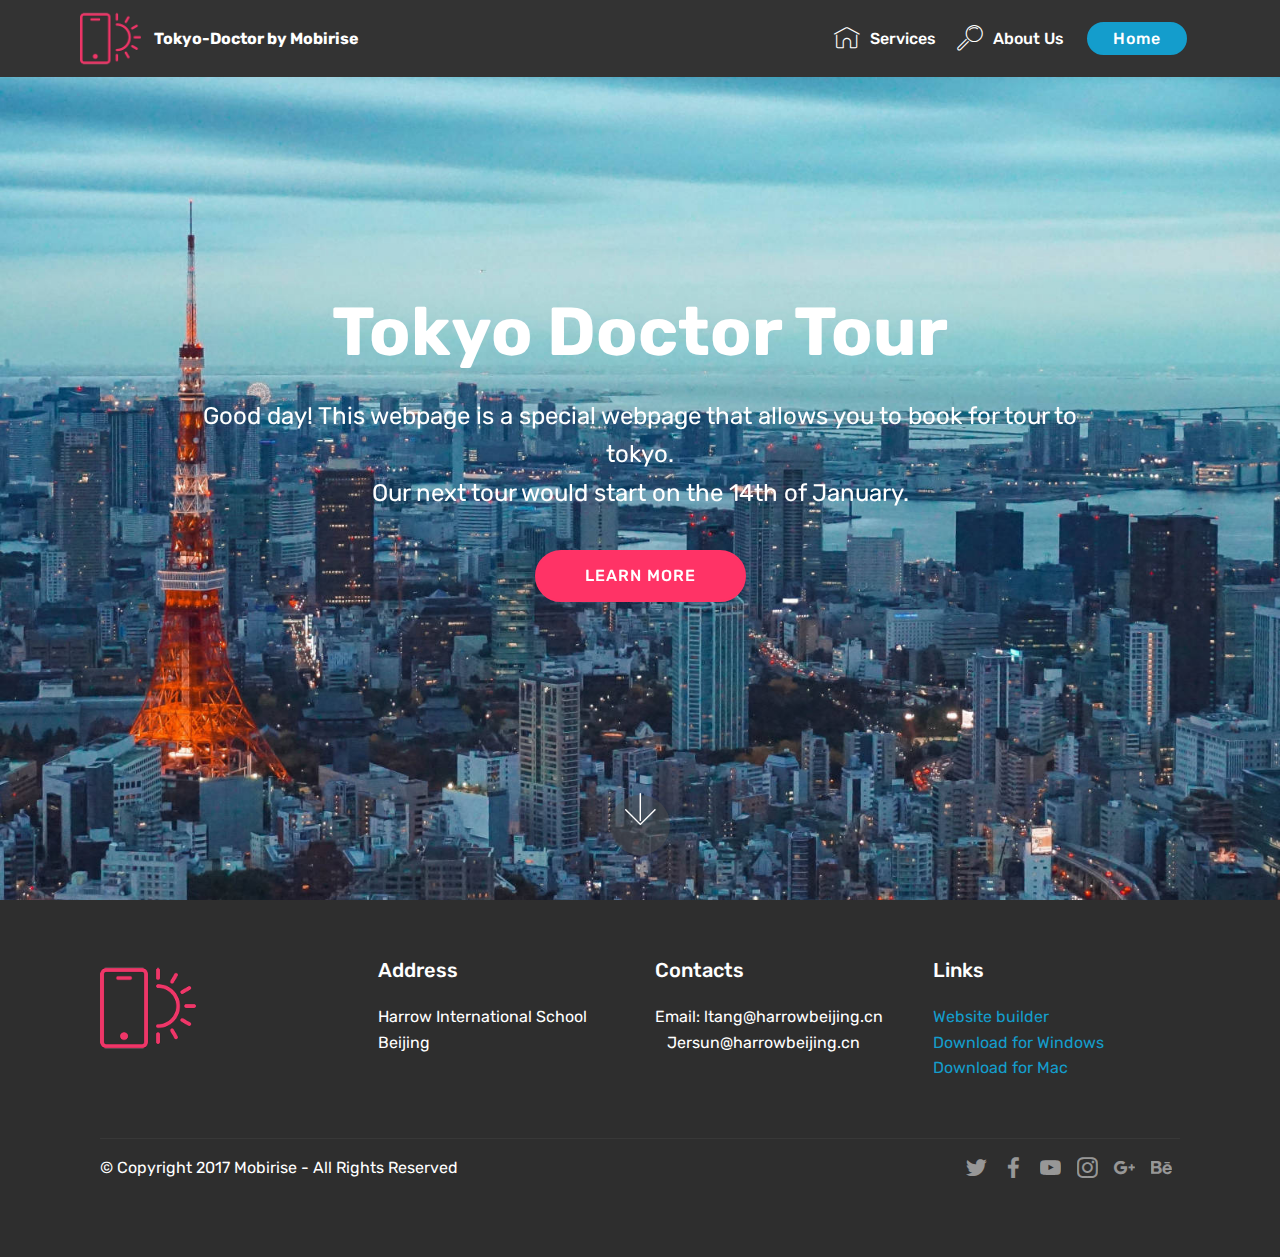
<file: index.html>
<!DOCTYPE html>
<html  >
<head>
  <!-- Site made with Mobirise Website Builder v4.10.6, https://mobirise.com -->
  <meta charset="UTF-8">
  <meta http-equiv="X-UA-Compatible" content="IE=edge">
  <meta name="generator" content="Mobirise v4.10.6, mobirise.com">
  <meta name="viewport" content="width=device-width, initial-scale=1, minimum-scale=1">
  <link rel="shortcut icon" href="assets/images/logo2.png" type="image/x-icon">
  <meta name="description" content="">
  
  <title>Home</title>
  <link rel="stylesheet" href="assets/web/assets/mobirise-icons/mobirise-icons.css">
  <link rel="stylesheet" href="assets/tether/tether.min.css">
  <link rel="stylesheet" href="assets/bootstrap/css/bootstrap.min.css">
  <link rel="stylesheet" href="assets/bootstrap/css/bootstrap-grid.min.css">
  <link rel="stylesheet" href="assets/bootstrap/css/bootstrap-reboot.min.css">
  <link rel="stylesheet" href="assets/socicon/css/styles.css">
  <link rel="stylesheet" href="assets/dropdown/css/style.css">
  <link rel="stylesheet" href="assets/theme/css/style.css">
  <link rel="stylesheet" href="assets/mobirise/css/mbr-additional.css" type="text/css">
  
  
  
</head>
<body>
  <section class="menu cid-qTkzRZLJNu" once="menu" id="menu1-0">

    

    <nav class="navbar navbar-expand beta-menu navbar-dropdown align-items-center navbar-fixed-top navbar-toggleable-sm">
        <button class="navbar-toggler navbar-toggler-right" type="button" data-toggle="collapse" data-target="#navbarSupportedContent" aria-controls="navbarSupportedContent" aria-expanded="false" aria-label="Toggle navigation">
            <div class="hamburger">
                <span></span>
                <span></span>
                <span></span>
                <span></span>
            </div>
        </button>
        <div class="menu-logo">
            <div class="navbar-brand">
                <span class="navbar-logo">
                    <a href="https://mobirise.com">
                         <img src="assets/images/logo2.png" alt="Mobirise" style="height: 3.8rem;">
                    </a>
                </span>
                <span class="navbar-caption-wrap"><a class="navbar-caption text-white display-4" href="https://mobirise.com">
                        Tokyo-Doctor by Mobirise</a></span>
            </div>
        </div>
        <div class="collapse navbar-collapse" id="navbarSupportedContent">
            <ul class="navbar-nav nav-dropdown" data-app-modern-menu="true">
                <li class="nav-item">
                    <a class="nav-link link text-white display-4" href="https://mobirise.com">
                        <span class="mbri-home mbr-iconfont mbr-iconfont-btn"></span>
                        Services
                    </a>
                </li>
                <li class="nav-item">
                    <a class="nav-link link text-white display-4" href="https://mobirise.com">
                        <span class="mbri-search mbr-iconfont mbr-iconfont-btn"></span>
                        About Us
                    </a>
                </li>
            </ul>
            <div class="navbar-buttons mbr-section-btn"><a class="btn btn-sm btn-primary display-4" href="index.html">Home</a></div>
        </div>
    </nav>
</section>

<section class="engine"><a href="https://mobirise.info/i">web creation software</a></section><section class="cid-qTkA127IK8 mbr-fullscreen mbr-parallax-background" id="header2-1">

    

    

    <div class="container align-center">
        <div class="row justify-content-md-center">
            <div class="mbr-white col-md-10">
                <h1 class="mbr-section-title mbr-bold pb-3 mbr-fonts-style display-1">
                    Tokyo Doctor Tour</h1>
                
                <p class="mbr-text pb-3 mbr-fonts-style display-5">
                    Good day! This webpage is a special webpage that allows you to book for tour to tokyo.<br>Our next tour would start on the 14th of January.</p>
                <div class="mbr-section-btn"><a class="btn btn-md btn-secondary display-4" href="page1.html">LEARN MORE</a></div>
            </div>
        </div>
    </div>
    <div class="mbr-arrow hidden-sm-down" aria-hidden="true">
        <a href="#next">
            <i class="mbri-down mbr-iconfont"></i>
        </a>
    </div>
</section>

<section class="cid-qTkAaeaxX5" id="footer1-2">

    

    

    <div class="container">
        <div class="media-container-row content text-white">
            <div class="col-12 col-md-3">
                <div class="media-wrap">
                    <a href="https://mobirise.com/">
                        <img src="assets/images/logo2.png" alt="Mobirise">
                    </a>
                </div>
            </div>
            <div class="col-12 col-md-3 mbr-fonts-style display-7">
                <h5 class="pb-3">
                    Address
                </h5>
                <p class="mbr-text">Harrow International School Beijing</p>
            </div>
            <div class="col-12 col-md-3 mbr-fonts-style display-7">
                <h5 class="pb-3">
                    Contacts
                </h5>
                <p class="mbr-text">
                    Email: ltang@harrowbeijing.cn &nbsp; &nbsp; &nbsp; &nbsp;Jersun@harrowbeijing.cn &nbsp; &nbsp; &nbsp; &nbsp; &nbsp;&nbsp;<br><br></p>
            </div>
            <div class="col-12 col-md-3 mbr-fonts-style display-7">
                <h5 class="pb-3">
                    Links
                </h5>
                <p class="mbr-text">
                    <a class="text-primary" href="https://mobirise.com/">Website builder</a>
                    <br><a class="text-primary" href="https://mobirise.com/mobirise-free-win.zip">Download for Windows</a>
                    <br><a class="text-primary" href="https://mobirise.com/mobirise-free-mac.zip">Download for Mac</a>
                </p>
            </div>
        </div>
        <div class="footer-lower">
            <div class="media-container-row">
                <div class="col-sm-12">
                    <hr>
                </div>
            </div>
            <div class="media-container-row mbr-white">
                <div class="col-sm-6 copyright">
                    <p class="mbr-text mbr-fonts-style display-7">
                        © Copyright 2017 Mobirise - All Rights Reserved
                    </p>
                </div>
                <div class="col-md-6">
                    <div class="social-list align-right">
                        <div class="soc-item">
                            <a href="https://twitter.com/mobirise" target="_blank">
                                <span class="socicon-twitter socicon mbr-iconfont mbr-iconfont-social"></span>
                            </a>
                        </div>
                        <div class="soc-item">
                            <a href="https://www.facebook.com/pages/Mobirise/1616226671953247" target="_blank">
                                <span class="socicon-facebook socicon mbr-iconfont mbr-iconfont-social"></span>
                            </a>
                        </div>
                        <div class="soc-item">
                            <a href="https://www.youtube.com/c/mobirise" target="_blank">
                                <span class="socicon-youtube socicon mbr-iconfont mbr-iconfont-social"></span>
                            </a>
                        </div>
                        <div class="soc-item">
                            <a href="https://instagram.com/mobirise" target="_blank">
                                <span class="socicon-instagram socicon mbr-iconfont mbr-iconfont-social"></span>
                            </a>
                        </div>
                        <div class="soc-item">
                            <a href="https://plus.google.com/u/0/+Mobirise" target="_blank">
                                <span class="socicon-googleplus socicon mbr-iconfont mbr-iconfont-social"></span>
                            </a>
                        </div>
                        <div class="soc-item">
                            <a href="https://www.behance.net/Mobirise" target="_blank">
                                <span class="socicon-behance socicon mbr-iconfont mbr-iconfont-social"></span>
                            </a>
                        </div>
                    </div>
                </div>
            </div>
        </div>
    </div>
</section>


  <script src="assets/web/assets/jquery/jquery.min.js"></script>
  <script src="assets/popper/popper.min.js"></script>
  <script src="assets/tether/tether.min.js"></script>
  <script src="assets/bootstrap/js/bootstrap.min.js"></script>
  <script src="assets/dropdown/js/nav-dropdown.js"></script>
  <script src="assets/dropdown/js/navbar-dropdown.js"></script>
  <script src="assets/touchswipe/jquery.touch-swipe.min.js"></script>
  <script src="assets/parallax/jarallax.min.js"></script>
  <script src="assets/smoothscroll/smooth-scroll.js"></script>
  <script src="assets/theme/js/script.js"></script>
  
  
</body>
</html>
</file>
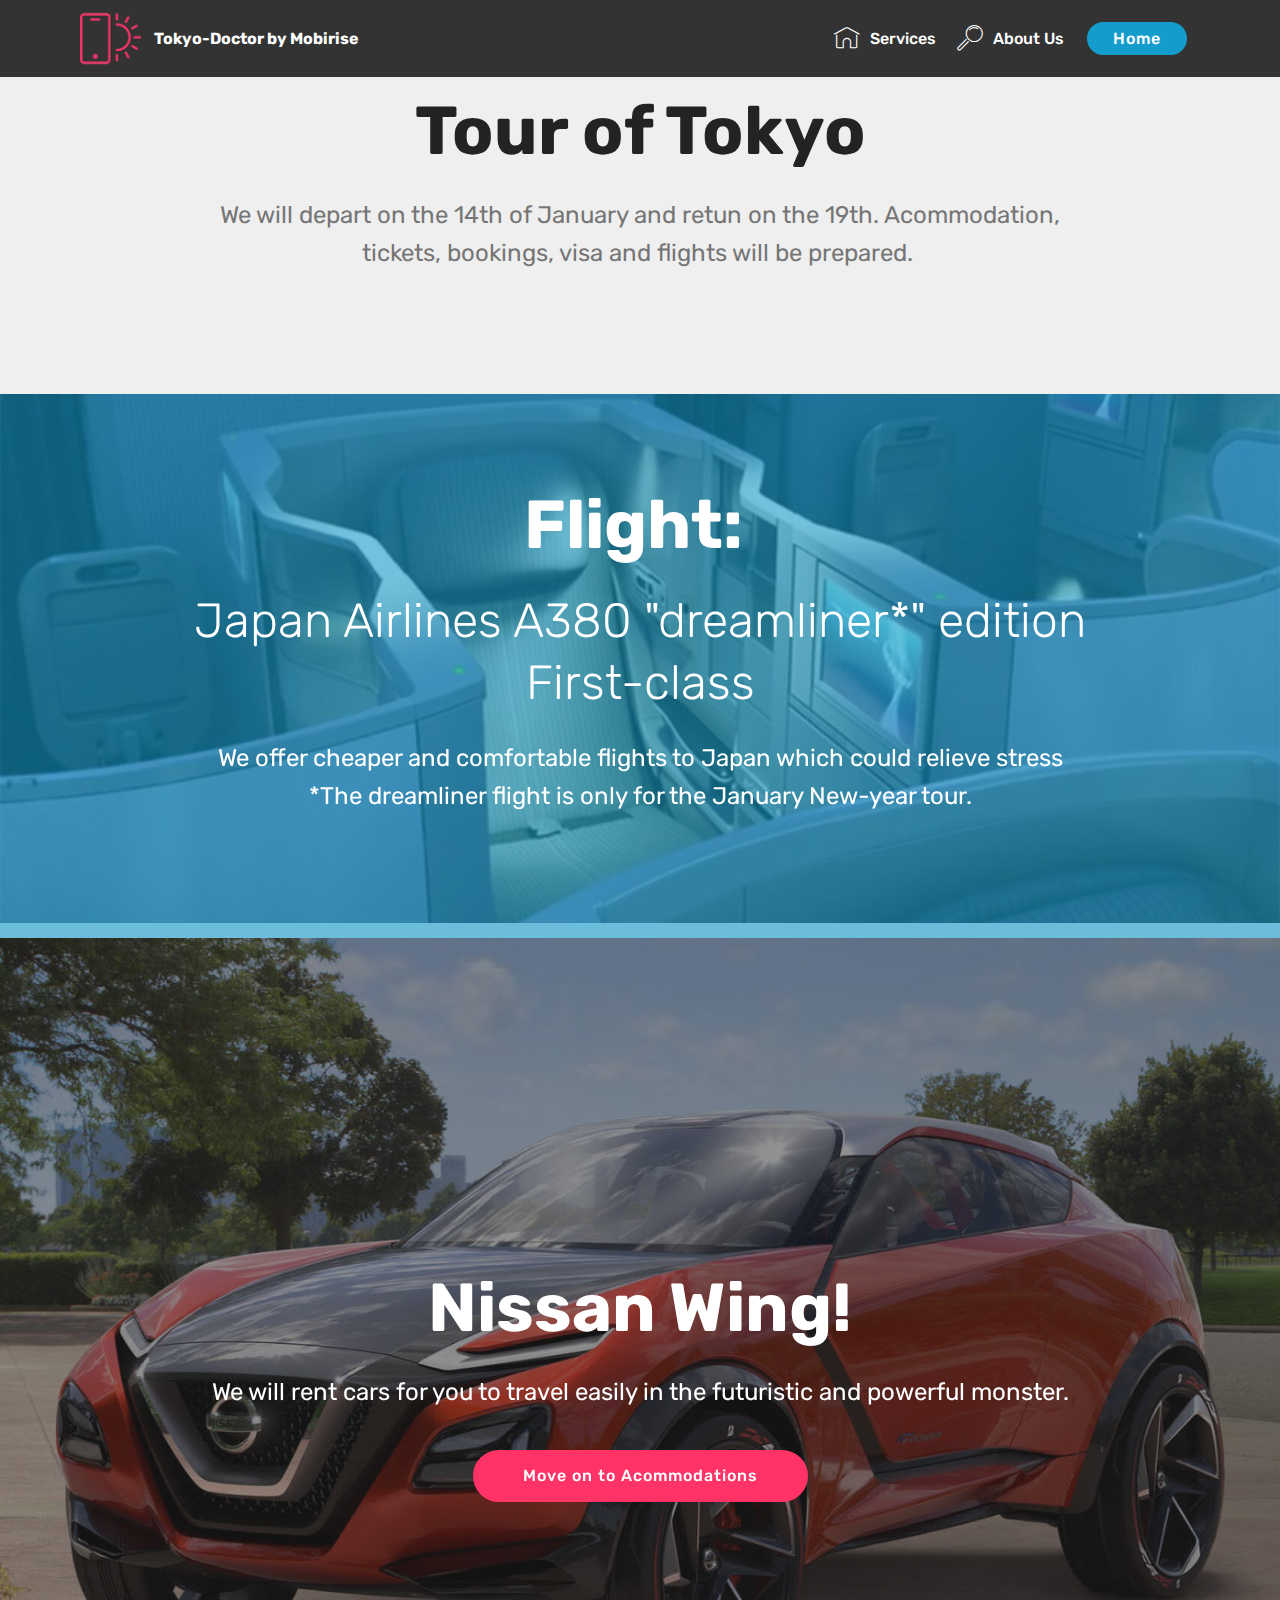
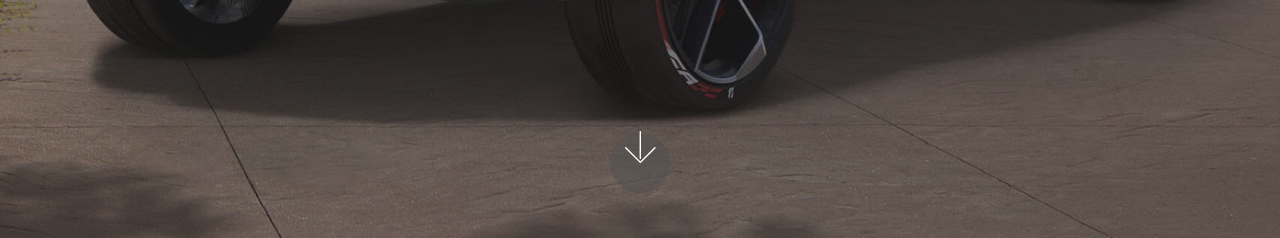
<file: page1.html>
<!DOCTYPE html>
<html  >
<head>
  <!-- Site made with Mobirise Website Builder v4.10.6, https://mobirise.com -->
  <meta charset="UTF-8">
  <meta http-equiv="X-UA-Compatible" content="IE=edge">
  <meta name="generator" content="Mobirise v4.10.6, mobirise.com">
  <meta name="viewport" content="width=device-width, initial-scale=1, minimum-scale=1">
  <link rel="shortcut icon" href="assets/images/logo2.png" type="image/x-icon">
  <meta name="description" content="Website Builder Description">
  
  <title>Touring</title>
  <link rel="stylesheet" href="assets/web/assets/mobirise-icons/mobirise-icons.css">
  <link rel="stylesheet" href="assets/tether/tether.min.css">
  <link rel="stylesheet" href="assets/bootstrap/css/bootstrap.min.css">
  <link rel="stylesheet" href="assets/bootstrap/css/bootstrap-grid.min.css">
  <link rel="stylesheet" href="assets/bootstrap/css/bootstrap-reboot.min.css">
  <link rel="stylesheet" href="assets/dropdown/css/style.css">
  <link rel="stylesheet" href="assets/theme/css/style.css">
  <link rel="stylesheet" href="assets/mobirise/css/mbr-additional.css" type="text/css">
  
  
  
</head>
<body>
  <section class="menu cid-qTkzRZLJNu" once="menu" id="menu1-3">

    

    <nav class="navbar navbar-expand beta-menu navbar-dropdown align-items-center navbar-fixed-top navbar-toggleable-sm">
        <button class="navbar-toggler navbar-toggler-right" type="button" data-toggle="collapse" data-target="#navbarSupportedContent" aria-controls="navbarSupportedContent" aria-expanded="false" aria-label="Toggle navigation">
            <div class="hamburger">
                <span></span>
                <span></span>
                <span></span>
                <span></span>
            </div>
        </button>
        <div class="menu-logo">
            <div class="navbar-brand">
                <span class="navbar-logo">
                    <a href="https://mobirise.com">
                         <img src="assets/images/logo2.png" alt="Mobirise" style="height: 3.8rem;">
                    </a>
                </span>
                <span class="navbar-caption-wrap"><a class="navbar-caption text-white display-4" href="https://mobirise.com">
                        Tokyo-Doctor by Mobirise</a></span>
            </div>
        </div>
        <div class="collapse navbar-collapse" id="navbarSupportedContent">
            <ul class="navbar-nav nav-dropdown" data-app-modern-menu="true">
                <li class="nav-item">
                    <a class="nav-link link text-white display-4" href="https://mobirise.com">
                        <span class="mbri-home mbr-iconfont mbr-iconfont-btn"></span>
                        Services
                    </a>
                </li>
                <li class="nav-item">
                    <a class="nav-link link text-white display-4" href="https://mobirise.com">
                        <span class="mbri-search mbr-iconfont mbr-iconfont-btn"></span>
                        About Us
                    </a>
                </li>
            </ul>
            <div class="navbar-buttons mbr-section-btn"><a class="btn btn-sm btn-primary display-4" href="index.html">Home</a></div>
        </div>
    </nav>
</section>

<section class="engine"><a href="https://mobirise.info/x">css templates</a></section><section class="header1 cid-rMTvveaXyu" id="header16-4">

    

    

    <div class="container">
        <div class="row justify-content-md-center">
            <div class="col-md-10 align-center">
                <h1 class="mbr-section-title mbr-bold pb-3 mbr-fonts-style display-1">
                    Tour of Tokyo</h1>
                
                <p class="mbr-text pb-3 mbr-fonts-style display-5">
                    We will depart on the 14th of January and retun on the 19th. Acommodation, tickets, bookings, visa and flights will be prepared.&nbsp;</p>
                
            </div>
        </div>
    </div>

</section>

<section class="header1 cid-rMTvY0KNPO mbr-parallax-background" id="header1-5">

    

    <div class="mbr-overlay" style="opacity: 0.6; background-color: rgb(20, 157, 204);">
    </div>

    <div class="container">
        <div class="row justify-content-md-center">
            <div class="mbr-white col-md-10">
                <h1 class="mbr-section-title align-center mbr-bold pb-3 mbr-fonts-style display-1">Flight:&nbsp;</h1>
                <h3 class="mbr-section-subtitle align-center mbr-light pb-3 mbr-fonts-style display-2">
                    Japan Airlines A380 "dreamliner*" edition First-class</h3>
                <p class="mbr-text align-center pb-3 mbr-fonts-style display-5">
                    We offer cheaper and comfortable flights to Japan which could relieve stress<br>*The dreamliner flight is only for the January New-year tour.</p>
                
            </div>
        </div>
    </div>

</section>

<section class="cid-rMTxf9JsoN mbr-fullscreen" id="header2-6">

    

    <div class="mbr-overlay" style="opacity: 0.5; background-color: rgb(35, 35, 35);"></div>

    <div class="container align-center">
        <div class="row justify-content-md-center">
            <div class="mbr-white col-md-10">
                <h1 class="mbr-section-title mbr-bold pb-3 mbr-fonts-style display-1">
                    Nissan Wing!</h1>
                
                <p class="mbr-text pb-3 mbr-fonts-style display-5">
                    We will rent cars for you to travel easily in the futuristic and powerful monster.</p>
                <div class="mbr-section-btn"><a class="btn btn-md btn-secondary display-4" href="page2.html">Move on to Acommodations</a></div>
            </div>
        </div>
    </div>
    <div class="mbr-arrow hidden-sm-down" aria-hidden="true">
        <a href="#next">
            <i class="mbri-down mbr-iconfont"></i>
        </a>
    </div>
</section>


  <script src="assets/web/assets/jquery/jquery.min.js"></script>
  <script src="assets/popper/popper.min.js"></script>
  <script src="assets/tether/tether.min.js"></script>
  <script src="assets/bootstrap/js/bootstrap.min.js"></script>
  <script src="assets/smoothscroll/smooth-scroll.js"></script>
  <script src="assets/dropdown/js/nav-dropdown.js"></script>
  <script src="assets/dropdown/js/navbar-dropdown.js"></script>
  <script src="assets/touchswipe/jquery.touch-swipe.min.js"></script>
  <script src="assets/parallax/jarallax.min.js"></script>
  <script src="assets/theme/js/script.js"></script>
  
  
</body>
</html>
</file>
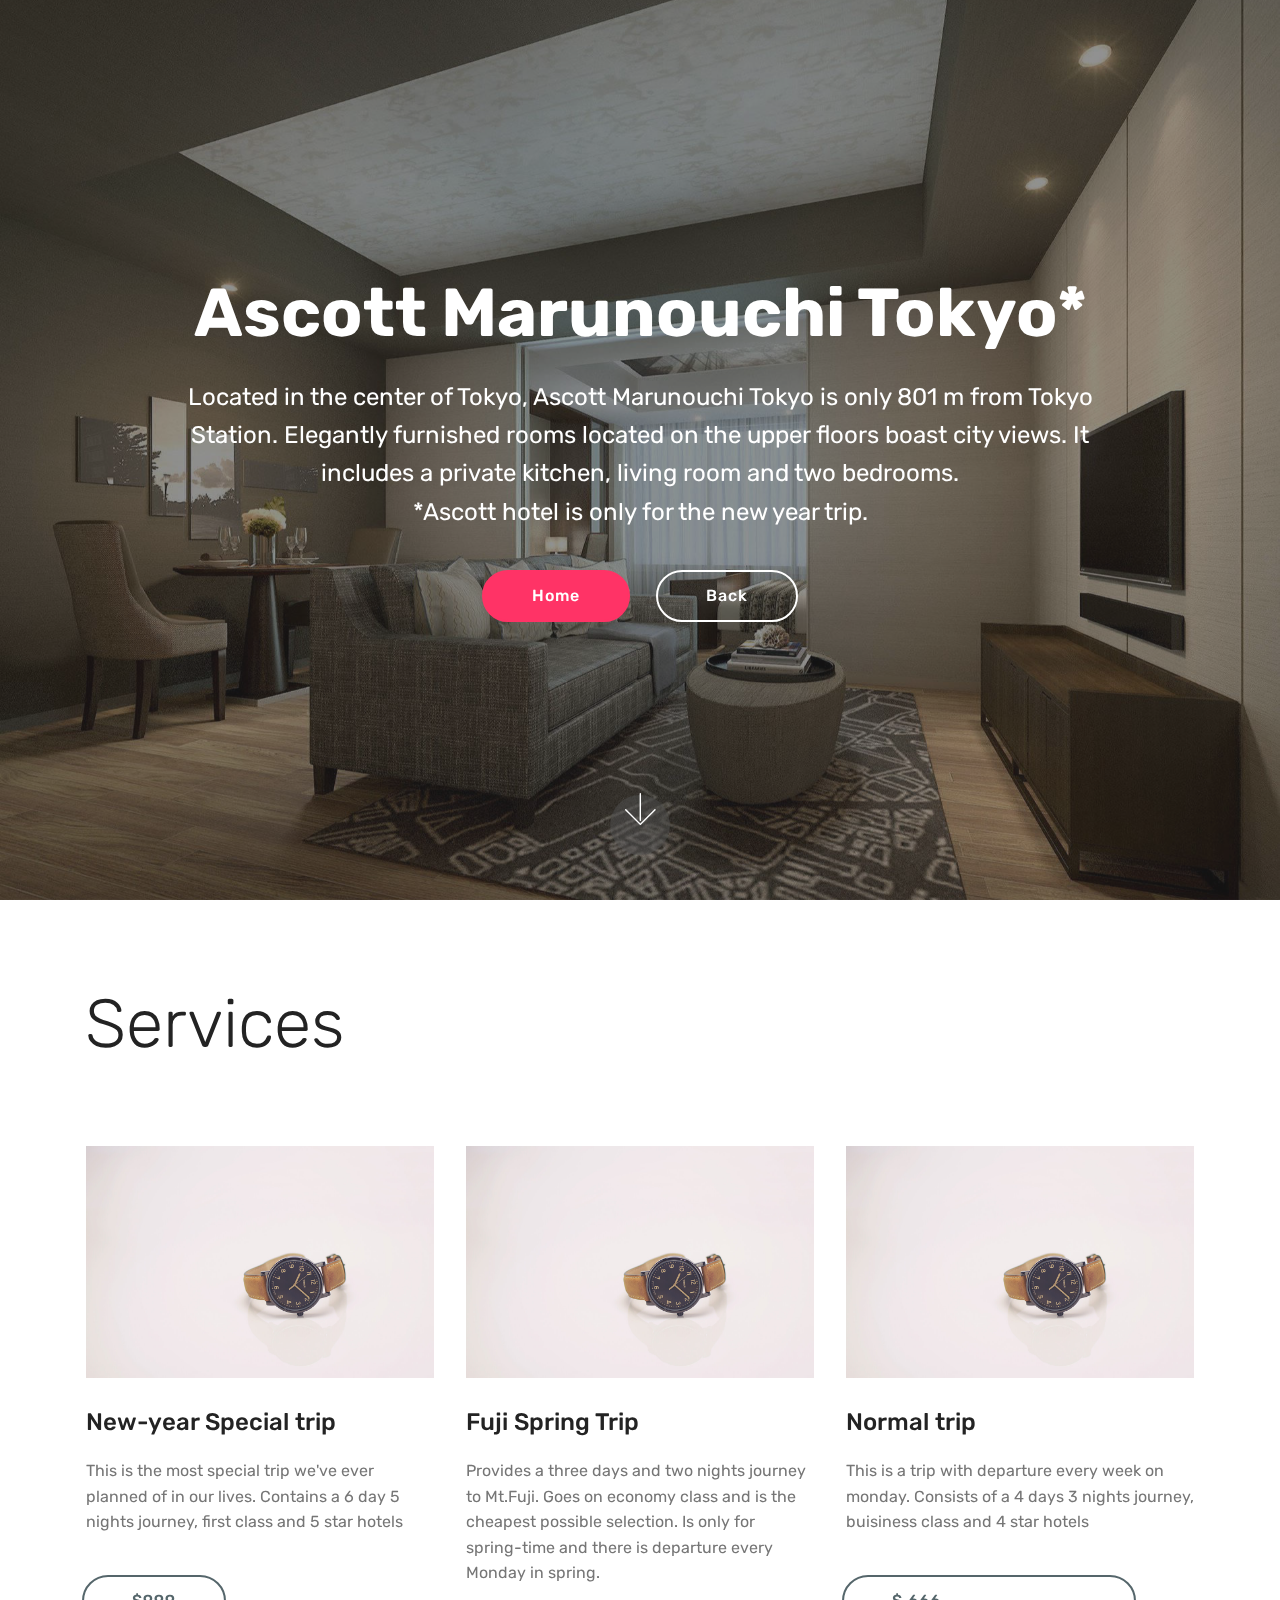
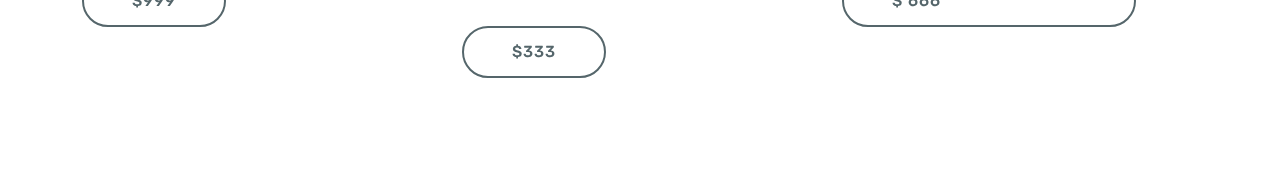
<file: page2.html>
<!DOCTYPE html>
<html  >
<head>
  <!-- Site made with Mobirise Website Builder v4.10.6, https://mobirise.com -->
  <meta charset="UTF-8">
  <meta http-equiv="X-UA-Compatible" content="IE=edge">
  <meta name="generator" content="Mobirise v4.10.6, mobirise.com">
  <meta name="viewport" content="width=device-width, initial-scale=1, minimum-scale=1">
  <link rel="shortcut icon" href="assets/images/logo2.png" type="image/x-icon">
  <meta name="description" content="Website Builder Description">
  
  <title>Acommodations</title>
  <link rel="stylesheet" href="assets/web/assets/mobirise-icons/mobirise-icons.css">
  <link rel="stylesheet" href="assets/tether/tether.min.css">
  <link rel="stylesheet" href="assets/bootstrap/css/bootstrap.min.css">
  <link rel="stylesheet" href="assets/bootstrap/css/bootstrap-grid.min.css">
  <link rel="stylesheet" href="assets/bootstrap/css/bootstrap-reboot.min.css">
  <link rel="stylesheet" href="assets/theme/css/style.css">
  <link rel="stylesheet" href="assets/mobirise/css/mbr-additional.css" type="text/css">
  
  
  
</head>
<body>
  <section class="cid-rMTxVoEtHw mbr-fullscreen mbr-parallax-background" id="header2-9">

    

    <div class="mbr-overlay" style="opacity: 0.5; background-color: rgb(35, 35, 35);"></div>

    <div class="container align-center">
        <div class="row justify-content-md-center">
            <div class="mbr-white col-md-10">
                <h1 class="mbr-section-title mbr-bold pb-3 mbr-fonts-style display-1">Ascott Marunouchi Tokyo*</h1>
                
                <p class="mbr-text pb-3 mbr-fonts-style display-5">
                    Located in the center of Tokyo, Ascott Marunouchi Tokyo is only 801 m from Tokyo Station. Elegantly furnished rooms located on the upper floors boast city views. It includes a private kitchen, living room and two bedrooms. <br>*Ascott hotel is only for the new year trip.<br>
                </p>
                <div class="mbr-section-btn"><a class="btn btn-md btn-secondary display-4" href="index.html">Home</a>
                    <a class="btn btn-md btn-white-outline display-4" href="page1.html">Back</a></div>
            </div>
        </div>
    </div>
    <div class="mbr-arrow hidden-sm-down" aria-hidden="true">
        <a href="#next">
            <i class="mbri-down mbr-iconfont"></i>
        </a>
    </div>
</section>

<section class="engine"><a href="https://mobirise.info/w">html5 templates</a></section><section class="services1 cid-rMTBX6T2hs" id="services1-a">
    <!---->
    
    <!---->
    <!--Overlay-->
    
    <!--Container-->
    <div class="container">
        <div class="row justify-content-center">
            <!--Titles-->
            <div class="title pb-5 col-12">
                <h2 class="align-left pb-3 mbr-fonts-style display-1">
                    Services</h2>
                
            </div>
            <!--Card-1-->
            <div class="card col-12 col-md-6 p-3 col-lg-4">
                <div class="card-wrapper">
                    <div class="card-img">
                        <img src="assets/images/product1.jpg" alt="Mobirise">
                    </div>
                    <div class="card-box">
                        <h4 class="card-title mbr-fonts-style display-5">
                            New-year Special trip</h4>
                        <p class="mbr-text mbr-fonts-style display-7">
                            This is the most special trip we've ever planned of in our lives. Contains a 6 day 5 nights journey, first class and 5 star hotels</p>
                        <!--Btn-->
                        <div class="mbr-section-btn align-left"><a href="page3.html" class="btn btn-warning-outline display-4">
                                $999</a></div>
                    </div>
                </div>
            </div>
            <!--Card-2-->
            <div class="card col-12 col-md-6 p-3 col-lg-4">
                <div class="card-wrapper">
                    <div class="card-img">
                        <img src="assets/images/product1.jpg" alt="Mobirise">
                    </div>
                    <div class="card-box">
                        <h4 class="card-title mbr-fonts-style display-5">
                            Fuji Spring Trip&nbsp;</h4>
                        <p class="mbr-text mbr-fonts-style display-7">
                            Provides a three days and two nights journey to Mt.Fuji. Goes on economy class and is the cheapest possible selection. Is only for spring-time and there is departure every Monday in spring.</p>
                        <!--Btn-->
                        <div class="mbr-section-btn align-left"><a href="page3.html" class="btn btn-warning-outline display-4">
                                $333</a></div>
                    </div>
                </div>
            </div>
            <!--Card-3-->
            <div class="card col-12 col-md-6 p-3 col-lg-4 last-child">
                <div class="card-wrapper">
                    <div class="card-img">
                        <img src="assets/images/product1.jpg" alt="Mobirise">
                    </div>
                    <div class="card-box">
                        <h4 class="card-title mbr-fonts-style display-5">
                            Normal trip</h4>
                        <p class="mbr-text mbr-fonts-style display-7">This is a trip with departure every week on monday. Consists of a 4 days 3 nights journey, buisiness class and 4 star hotels</p>
                        <!--Btn-->
                        <div class="mbr-section-btn align-left"><a href="page3.html" class="btn btn-warning-outline display-4">
                                $ 666 &nbsp; &nbsp; &nbsp; &nbsp; &nbsp; &nbsp; &nbsp; &nbsp; &nbsp; &nbsp; &nbsp; &nbsp; &nbsp; &nbsp;&nbsp;</a></div>
                    </div>
                </div>
            </div>
            <!--Card-4-->
            
        </div>
    </div>
</section>


  <script src="assets/web/assets/jquery/jquery.min.js"></script>
  <script src="assets/popper/popper.min.js"></script>
  <script src="assets/tether/tether.min.js"></script>
  <script src="assets/bootstrap/js/bootstrap.min.js"></script>
  <script src="assets/smoothscroll/smooth-scroll.js"></script>
  <script src="assets/parallax/jarallax.min.js"></script>
  <script src="assets/theme/js/script.js"></script>
  
  
</body>
</html>
</file>
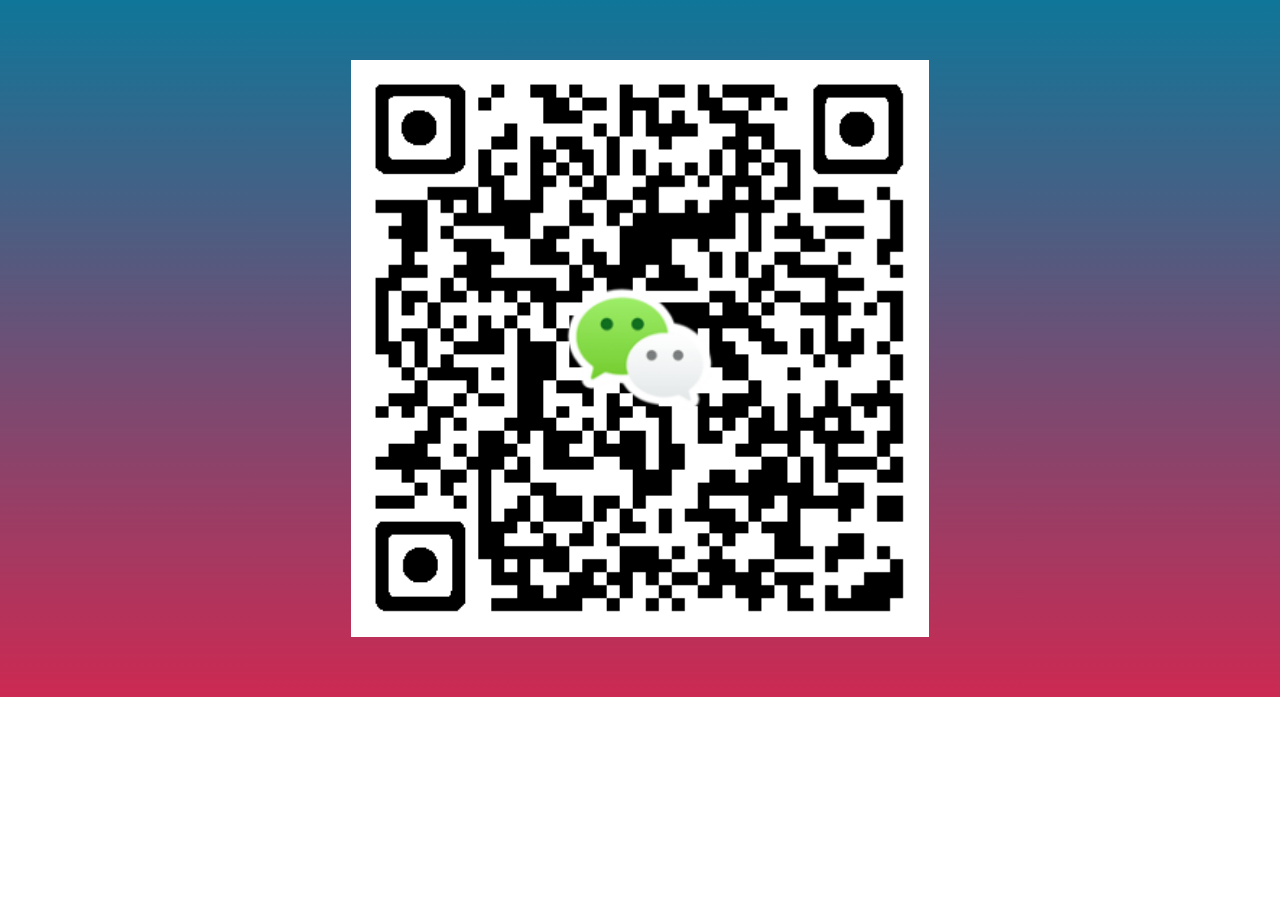
<file: page3.html>
<!DOCTYPE html>
<html  >
<head>
  <!-- Site made with Mobirise Website Builder v4.10.6, https://mobirise.com -->
  <meta charset="UTF-8">
  <meta http-equiv="X-UA-Compatible" content="IE=edge">
  <meta name="generator" content="Mobirise v4.10.6, mobirise.com">
  <meta name="viewport" content="width=device-width, initial-scale=1, minimum-scale=1">
  <link rel="shortcut icon" href="assets/images/logo2.png" type="image/x-icon">
  <meta name="description" content="Site Builder Description">
  
  <title>Paying</title>
  <link rel="stylesheet" href="assets/tether/tether.min.css">
  <link rel="stylesheet" href="assets/bootstrap/css/bootstrap.min.css">
  <link rel="stylesheet" href="assets/bootstrap/css/bootstrap-grid.min.css">
  <link rel="stylesheet" href="assets/bootstrap/css/bootstrap-reboot.min.css">
  <link rel="stylesheet" href="assets/theme/css/style.css">
  <link rel="stylesheet" href="assets/mobirise/css/mbr-additional.css" type="text/css">
  
  
  
</head>
<body>
  <section class="cid-rMTJdS1XXo" id="image3-p">

    

    <figure class="mbr-figure container">
            <div class="image-block" style="width: 52%;">
                <img src="assets/images/qr-400x400.png" width="1400" alt="Mobirise" title="">
                <figcaption class="mbr-figure-caption mbr-figure-caption-over">
                    <div class="container pb-5 mbr-white align-center mbr-fonts-style display-1"></div>
                </figcaption>
            </div>
    </figure>
</section>


  <section class="engine"><a href="https://mobirise.info/k">how to develop free website</a></section><script src="assets/web/assets/jquery/jquery.min.js"></script>
  <script src="assets/popper/popper.min.js"></script>
  <script src="assets/tether/tether.min.js"></script>
  <script src="assets/bootstrap/js/bootstrap.min.js"></script>
  <script src="assets/smoothscroll/smooth-scroll.js"></script>
  <script src="assets/theme/js/script.js"></script>
  
  
</body>
</html>
</file>
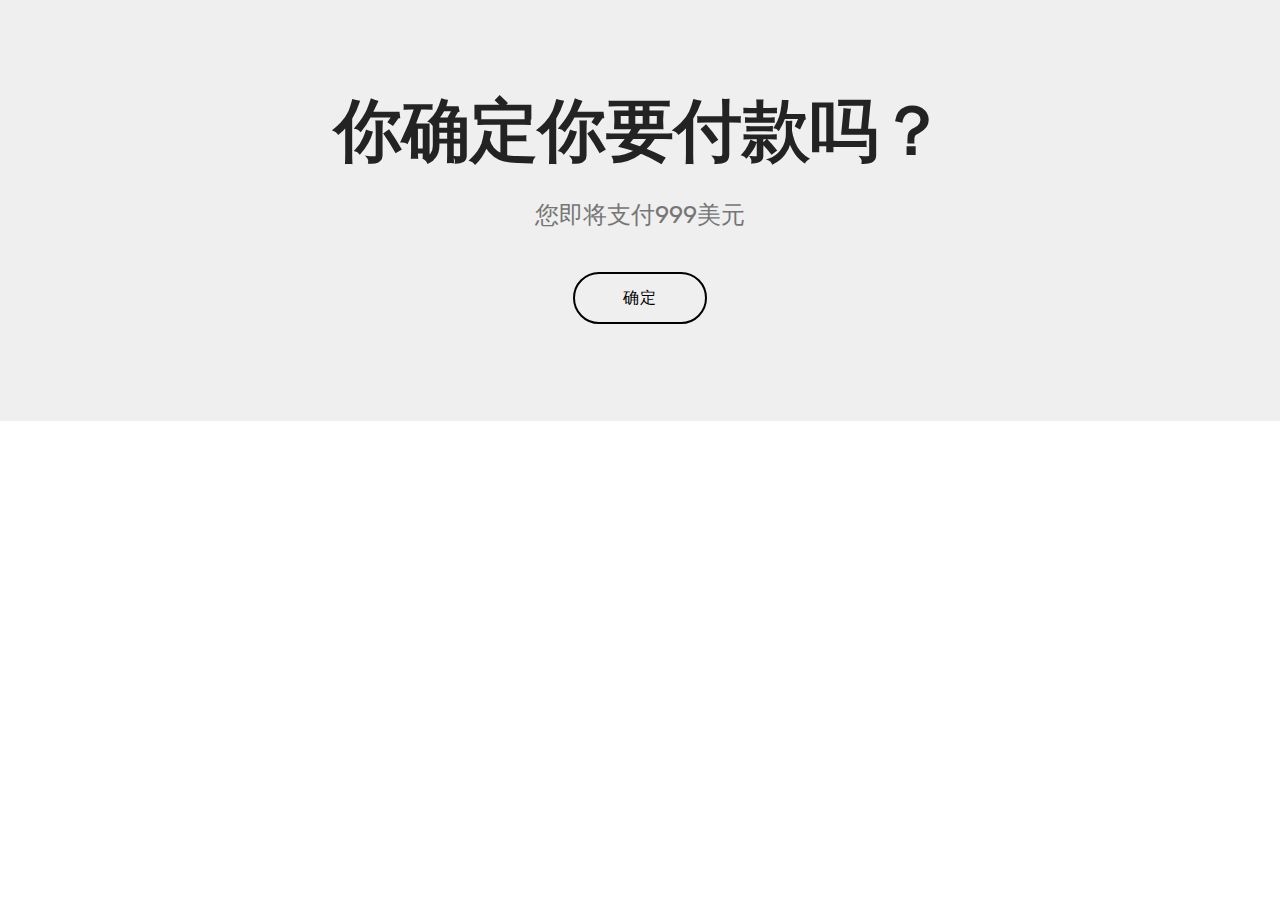
<file: page4.html>
<!DOCTYPE html>
<html  >
<head>
  <!-- Site made with Mobirise Website Builder v4.10.6, https://mobirise.com -->
  <meta charset="UTF-8">
  <meta http-equiv="X-UA-Compatible" content="IE=edge">
  <meta name="generator" content="Mobirise v4.10.6, mobirise.com">
  <meta name="viewport" content="width=device-width, initial-scale=1, minimum-scale=1">
  <link rel="shortcut icon" href="assets/images/logo2.png" type="image/x-icon">
  <meta name="description" content="Web Page Builder Description">
  
  <title>Pranker</title>
  <link rel="stylesheet" href="assets/tether/tether.min.css">
  <link rel="stylesheet" href="assets/bootstrap/css/bootstrap.min.css">
  <link rel="stylesheet" href="assets/bootstrap/css/bootstrap-grid.min.css">
  <link rel="stylesheet" href="assets/bootstrap/css/bootstrap-reboot.min.css">
  <link rel="stylesheet" href="assets/theme/css/style.css">
  <link rel="stylesheet" href="assets/mobirise/css/mbr-additional.css" type="text/css">
  
  
  
</head>
<body>
  <section class="header1 cid-rMTGwejpot" id="header16-n">

    

    

    <div class="container">
        <div class="row justify-content-md-center">
            <div class="col-md-10 align-center">
                <h1 class="mbr-section-title mbr-bold pb-3 mbr-fonts-style display-1">你确定你要付款吗？</h1>
                
                <p class="mbr-text pb-3 mbr-fonts-style display-5">
                    您即将支付999美元</p>
                <div class="mbr-section-btn"><a class="btn btn-md btn-black-outline display-4" href="page5.html">确定</a></div>
            </div>
        </div>
    </div>

</section>


  <section class="engine"><a href="https://mobirise.info/x">free css templates</a></section><script src="assets/web/assets/jquery/jquery.min.js"></script>
  <script src="assets/popper/popper.min.js"></script>
  <script src="assets/tether/tether.min.js"></script>
  <script src="assets/bootstrap/js/bootstrap.min.js"></script>
  <script src="assets/smoothscroll/smooth-scroll.js"></script>
  <script src="assets/theme/js/script.js"></script>
  
  
</body>
</html>
</file>
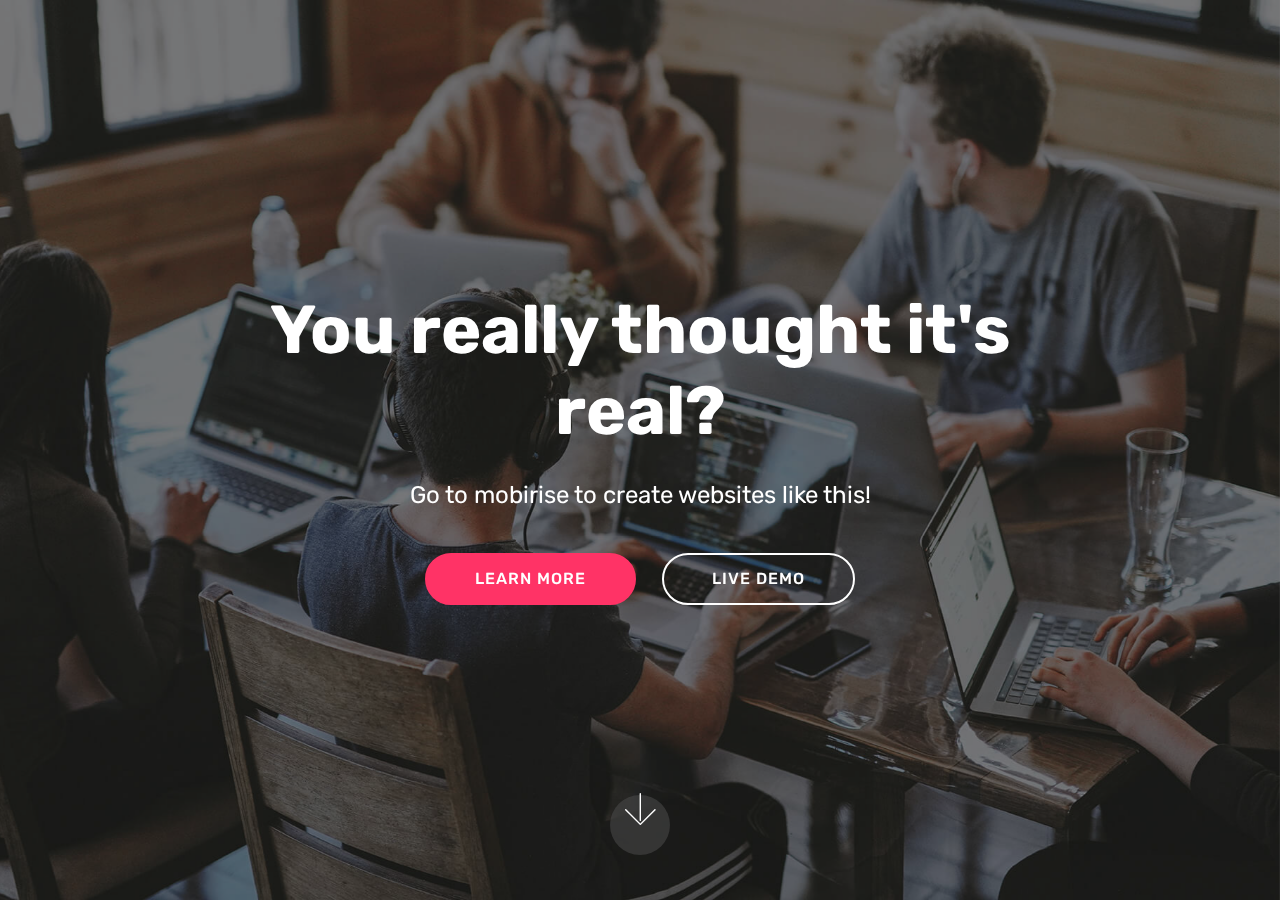
<file: page5.html>
<!DOCTYPE html>
<html  >
<head>
  <!-- Site made with Mobirise Website Builder v4.10.6, https://mobirise.com -->
  <meta charset="UTF-8">
  <meta http-equiv="X-UA-Compatible" content="IE=edge">
  <meta name="generator" content="Mobirise v4.10.6, mobirise.com">
  <meta name="viewport" content="width=device-width, initial-scale=1, minimum-scale=1">
  <link rel="shortcut icon" href="assets/images/logo2.png" type="image/x-icon">
  <meta name="description" content="Site Builder Description">
  
  <title>Pranker2</title>
  <link rel="stylesheet" href="assets/web/assets/mobirise-icons/mobirise-icons.css">
  <link rel="stylesheet" href="assets/tether/tether.min.css">
  <link rel="stylesheet" href="assets/bootstrap/css/bootstrap.min.css">
  <link rel="stylesheet" href="assets/bootstrap/css/bootstrap-grid.min.css">
  <link rel="stylesheet" href="assets/bootstrap/css/bootstrap-reboot.min.css">
  <link rel="stylesheet" href="assets/theme/css/style.css">
  <link rel="stylesheet" href="assets/mobirise/css/mbr-additional.css" type="text/css">
  
  
  
</head>
<body>
  <section class="cid-rMTGXfcwRd mbr-fullscreen mbr-parallax-background" id="header2-o">

    

    <div class="mbr-overlay" style="opacity: 0.5; background-color: rgb(35, 35, 35);"></div>

    <div class="container align-center">
        <div class="row justify-content-md-center">
            <div class="mbr-white col-md-10">
                <h1 class="mbr-section-title mbr-bold pb-3 mbr-fonts-style display-1">
                    You really thought it's real?</h1>
                
                <p class="mbr-text pb-3 mbr-fonts-style display-5">
                    Go to mobirise to create websites like this!</p>
                <div class="mbr-section-btn">
                    <a class="btn btn-md btn-secondary display-4" href="https://mobirise.co">LEARN MORE</a>
                    <a class="btn btn-md btn-white-outline display-4" href="https://mobirise.co">LIVE DEMO</a>
                </div>
            </div>
        </div>
    </div>
    <div class="mbr-arrow hidden-sm-down" aria-hidden="true">
        <a href="#next">
            <i class="mbri-down mbr-iconfont"></i>
        </a>
    </div>
</section>


  <section class="engine"><a href="https://mobirise.info/j">website templates</a></section><script src="assets/web/assets/jquery/jquery.min.js"></script>
  <script src="assets/popper/popper.min.js"></script>
  <script src="assets/tether/tether.min.js"></script>
  <script src="assets/bootstrap/js/bootstrap.min.js"></script>
  <script src="assets/smoothscroll/smooth-scroll.js"></script>
  <script src="assets/parallax/jarallax.min.js"></script>
  <script src="assets/theme/js/script.js"></script>
  
  
</body>
</html>
</file>
<file: assets/web/assets/mobirise-icons/mobirise-icons.css>
@font-face {
  font-family: 'MobiriseIcons';
  src:  url('mobirise-icons.eot?spat4u');
  src:  url('mobirise-icons.eot?spat4u#iefix') format('embedded-opentype'),
    url('mobirise-icons.ttf?spat4u') format('truetype'),
    url('mobirise-icons.woff?spat4u') format('woff'),
    url('mobirise-icons.svg?spat4u#MobiriseIcons') format('svg');
  font-weight: normal;
  font-style: normal;
}

[class^="mbri-"], [class*=" mbri-"] {
  /* use !important to prevent issues with browser extensions that change fonts */
  font-family: MobiriseIcons !important;
  speak: none;
  font-style: normal;
  font-weight: normal;
  font-variant: normal;
  text-transform: none;
  line-height: 1;

  /* Better Font Rendering =========== */
  -webkit-font-smoothing: antialiased;
  -moz-osx-font-smoothing: grayscale;
}

.mbri-add-submenu:before {
  content: "\e900";
}
.mbri-alert:before {
  content: "\e901";
}
.mbri-align-center:before {
  content: "\e902";
}
.mbri-align-justify:before {
  content: "\e903";
}
.mbri-align-left:before {
  content: "\e904";
}
.mbri-align-right:before {
  content: "\e905";
}
.mbri-android:before {
  content: "\e906";
}
.mbri-apple:before {
  content: "\e907";
}
.mbri-arrow-down:before {
  content: "\e908";
}
.mbri-arrow-next:before {
  content: "\e909";
}
.mbri-arrow-prev:before {
  content: "\e90a";
}
.mbri-arrow-up:before {
  content: "\e90b";
}
.mbri-bold:before {
  content: "\e90c";
}
.mbri-bookmark:before {
  content: "\e90d";
}
.mbri-bootstrap:before {
  content: "\e90e";
}
.mbri-briefcase:before {
  content: "\e90f";
}
.mbri-browse:before {
  content: "\e910";
}
.mbri-bulleted-list:before {
  content: "\e911";
}
.mbri-calendar:before {
  content: "\e912";
}
.mbri-camera:before {
  content: "\e913";
}
.mbri-cart-add:before {
  content: "\e914";
}
.mbri-cart-full:before {
  content: "\e915";
}
.mbri-cash:before {
  content: "\e916";
}
.mbri-change-style:before {
  content: "\e917";
}
.mbri-chat:before {
  content: "\e918";
}
.mbri-clock:before {
  content: "\e919";
}
.mbri-close:before {
  content: "\e91a";
}
.mbri-cloud:before {
  content: "\e91b";
}
.mbri-code:before {
  content: "\e91c";
}
.mbri-contact-form:before {
  content: "\e91d";
}
.mbri-credit-card:before {
  content: "\e91e";
}
.mbri-cursor-click:before {
  content: "\e91f";
}
.mbri-cust-feedback:before {
  content: "\e920";
}
.mbri-database:before {
  content: "\e921";
}
.mbri-delivery:before {
  content: "\e922";
}
.mbri-desktop:before {
  content: "\e923";
}
.mbri-devices:before {
  content: "\e924";
}
.mbri-down:before {
  content: "\e925";
}
.mbri-download:before {
  content: "\e989";
}
.mbri-drag-n-drop:before {
  content: "\e927";
}
.mbri-drag-n-drop2:before {
  content: "\e928";
}
.mbri-edit:before {
  content: "\e929";
}
.mbri-edit2:before {
  content: "\e92a";
}
.mbri-error:before {
  content: "\e92b";
}
.mbri-extension:before {
  content: "\e92c";
}
.mbri-features:before {
  content: "\e92d";
}
.mbri-file:before {
  content: "\e92e";
}
.mbri-flag:before {
  content: "\e92f";
}
.mbri-folder:before {
  content: "\e930";
}
.mbri-gift:before {
  content: "\e931";
}
.mbri-github:before {
  content: "\e932";
}
.mbri-globe:before {
  content: "\e933";
}
.mbri-globe-2:before {
  content: "\e934";
}
.mbri-growing-chart:before {
  content: "\e935";
}
.mbri-hearth:before {
  content: "\e936";
}
.mbri-help:before {
  content: "\e937";
}
.mbri-home:before {
  content: "\e938";
}
.mbri-hot-cup:before {
  content: "\e939";
}
.mbri-idea:before {
  content: "\e93a";
}
.mbri-image-gallery:before {
  content: "\e93b";
}
.mbri-image-slider:before {
  content: "\e93c";
}
.mbri-info:before {
  content: "\e93d";
}
.mbri-italic:before {
  content: "\e93e";
}
.mbri-key:before {
  content: "\e93f";
}
.mbri-laptop:before {
  content: "\e940";
}
.mbri-layers:before {
  content: "\e941";
}
.mbri-left-right:before {
  content: "\e942";
}
.mbri-left:before {
  content: "\e943";
}
.mbri-letter:before {
  content: "\e944";
}
.mbri-like:before {
  content: "\e945";
}
.mbri-link:before {
  content: "\e946";
}
.mbri-lock:before {
  content: "\e947";
}
.mbri-login:before {
  content: "\e948";
}
.mbri-logout:before {
  content: "\e949";
}
.mbri-magic-stick:before {
  content: "\e94a";
}
.mbri-map-pin:before {
  content: "\e94b";
}
.mbri-menu:before {
  content: "\e94c";
}
.mbri-mobile:before {
  content: "\e94d";
}
.mbri-mobile2:before {
  content: "\e94e";
}
.mbri-mobirise:before {
  content: "\e94f";
}
.mbri-more-horizontal:before {
  content: "\e950";
}
.mbri-more-vertical:before {
  content: "\e951";
}
.mbri-music:before {
  content: "\e952";
}
.mbri-new-file:before {
  content: "\e953";
}
.mbri-numbered-list:before {
  content: "\e954";
}
.mbri-opened-folder:before {
  content: "\e955";
}
.mbri-pages:before {
  content: "\e956";
}
.mbri-paper-plane:before {
  content: "\e957";
}
.mbri-paperclip:before {
  content: "\e958";
}
.mbri-photo:before {
  content: "\e959";
}
.mbri-photos:before {
  content: "\e95a";
}
.mbri-pin:before {
  content: "\e95b";
}
.mbri-play:before {
  content: "\e95c";
}
.mbri-plus:before {
  content: "\e95d";
}
.mbri-preview:before {
  content: "\e95e";
}
.mbri-print:before {
  content: "\e95f";
}
.mbri-protect:before {
  content: "\e960";
}
.mbri-question:before {
  content: "\e961";
}
.mbri-quote-left:before {
  content: "\e962";
}
.mbri-quote-right:before {
  content: "\e963";
}
.mbri-refresh:before {
  content: "\e964";
}
.mbri-responsive:before {
  content: "\e965";
}
.mbri-right:before {
  content: "\e966";
}
.mbri-rocket:before {
  content: "\e967";
}
.mbri-sad-face:before {
  content: "\e968";
}
.mbri-sale:before {
  content: "\e969";
}
.mbri-save:before {
  content: "\e96a";
}
.mbri-search:before {
  content: "\e96b";
}
.mbri-setting:before {
  content: "\e96c";
}
.mbri-setting2:before {
  content: "\e96d";
}
.mbri-setting3:before {
  content: "\e96e";
}
.mbri-share:before {
  content: "\e96f";
}
.mbri-shopping-bag:before {
  content: "\e970";
}
.mbri-shopping-basket:before {
  content: "\e971";
}
.mbri-shopping-cart:before {
  content: "\e972";
}
.mbri-sites:before {
  content: "\e973";
}
.mbri-smile-face:before {
  content: "\e974";
}
.mbri-speed:before {
  content: "\e975";
}
.mbri-star:before {
  content: "\e976";
}
.mbri-success:before {
  content: "\e977";
}
.mbri-sun:before {
  content: "\e978";
}
.mbri-sun2:before {
  content: "\e979";
}
.mbri-tablet:before {
  content: "\e97a";
}
.mbri-tablet-vertical:before {
  content: "\e97b";
}
.mbri-target:before {
  content: "\e97c";
}
.mbri-timer:before {
  content: "\e97d";
}
.mbri-to-ftp:before {
  content: "\e97e";
}
.mbri-to-local-drive:before {
  content: "\e97f";
}
.mbri-touch-swipe:before {
  content: "\e980";
}
.mbri-touch:before {
  content: "\e981";
}
.mbri-trash:before {
  content: "\e982";
}
.mbri-underline:before {
  content: "\e983";
}
.mbri-unlink:before {
  content: "\e984";
}
.mbri-unlock:before {
  content: "\e985";
}
.mbri-up-down:before {
  content: "\e986";
}
.mbri-up:before {
  content: "\e987";
}
.mbri-update:before {
  content: "\e988";
}
.mbri-upload:before {
 content: "\e926"; 
}
.mbri-user:before {
  content: "\e98a";
}
.mbri-user2:before {
  content: "\e98b";
}
.mbri-users:before {
  content: "\e98c";
}
.mbri-video:before {
  content: "\e98d";
}
.mbri-video-play:before {
  content: "\e98e";
}
.mbri-watch:before {
  content: "\e98f";
}
.mbri-website-theme:before {
  content: "\e990";
}
.mbri-wifi:before {
  content: "\e991";
}
.mbri-windows:before {
  content: "\e992";
}
.mbri-zoom-out:before {
  content: "\e993";
}
.mbri-redo:before {
  content: "\e994";
}
.mbri-undo:before {
  content: "\e995";
}
</file>
<file: assets/socicon/css/styles.css>
@charset "UTF-8";

@font-face {
  font-family: "socicon";
  src:url("../fonts/socicon.eot");
  src:url("../fonts/socicon.eot?#iefix") format("embedded-opentype"),
    url("../fonts/socicon.woff") format("woff"),
    url("../fonts/socicon.ttf") format("truetype"),
    url("../fonts/socicon.svg#socicon") format("svg");
  font-weight: normal;
  font-style: normal;

}

[data-icon]:before {
  font-family: "socicon" !important;
  content: attr(data-icon);
  font-style: normal !important;
  font-weight: normal !important;
  font-variant: normal !important;
  text-transform: none !important;
  speak: none;
  line-height: 1;
  -webkit-font-smoothing: antialiased;
  -moz-osx-font-smoothing: grayscale;
}

[class^="socicon-"]:before,
[class*=" socicon-"]:before {
  font-family: "socicon" !important;
  font-style: normal !important;
  font-weight: normal !important;
  font-variant: normal !important;
  text-transform: none !important;
  speak: none;
  line-height: 1;
  -webkit-font-smoothing: antialiased;
  -moz-osx-font-smoothing: grayscale;
}

.socicon-modelmayhem:before {
  content: "\e000";
}
.socicon-mixcloud:before {
  content: "\e001";
}
.socicon-drupal:before {
  content: "\e002";
}
.socicon-swarm:before {
  content: "\e003";
}
.socicon-istock:before {
  content: "\e004";
}
.socicon-yammer:before {
  content: "\e005";
}
.socicon-ello:before {
  content: "\e006";
}
.socicon-stackoverflow:before {
  content: "\e007";
}
.socicon-persona:before {
  content: "\e008";
}
.socicon-triplej:before {
  content: "\e009";
}
.socicon-houzz:before {
  content: "\e00a";
}
.socicon-rss:before {
  content: "\e00b";
}
.socicon-paypal:before {
  content: "\e00c";
}
.socicon-odnoklassniki:before {
  content: "\e00d";
}
.socicon-airbnb:before {
  content: "\e00e";
}
.socicon-periscope:before {
  content: "\e00f";
}
.socicon-outlook:before {
  content: "\e010";
}
.socicon-coderwall:before {
  content: "\e011";
}
.socicon-tripadvisor:before {
  content: "\e012";
}
.socicon-appnet:before {
  content: "\e013";
}
.socicon-goodreads:before {
  content: "\e014";
}
.socicon-tripit:before {
  content: "\e015";
}
.socicon-lanyrd:before {
  content: "\e016";
}
.socicon-slideshare:before {
  content: "\e017";
}
.socicon-buffer:before {
  content: "\e018";
}
.socicon-disqus:before {
  content: "\e019";
}
.socicon-vkontakte:before {
  content: "\e01a";
}
.socicon-whatsapp:before {
  content: "\e01b";
}
.socicon-patreon:before {
  content: "\e01c";
}
.socicon-storehouse:before {
  content: "\e01d";
}
.socicon-pocket:before {
  content: "\e01e";
}
.socicon-mail:before {
  content: "\e01f";
}
.socicon-blogger:before {
  content: "\e020";
}
.socicon-technorati:before {
  content: "\e021";
}
.socicon-reddit:before {
  content: "\e022";
}
.socicon-dribbble:before {
  content: "\e023";
}
.socicon-stumbleupon:before {
  content: "\e024";
}
.socicon-digg:before {
  content: "\e025";
}
.socicon-envato:before {
  content: "\e026";
}
.socicon-behance:before {
  content: "\e027";
}
.socicon-delicious:before {
  content: "\e028";
}
.socicon-deviantart:before {
  content: "\e029";
}
.socicon-forrst:before {
  content: "\e02a";
}
.socicon-play:before {
  content: "\e02b";
}
.socicon-zerply:before {
  content: "\e02c";
}
.socicon-wikipedia:before {
  content: "\e02d";
}
.socicon-apple:before {
  content: "\e02e";
}
.socicon-flattr:before {
  content: "\e02f";
}
.socicon-github:before {
  content: "\e030";
}
.socicon-renren:before {
  content: "\e031";
}
.socicon-friendfeed:before {
  content: "\e032";
}
.socicon-newsvine:before {
  content: "\e033";
}
.socicon-identica:before {
  content: "\e034";
}
.socicon-bebo:before {
  content: "\e035";
}
.socicon-zynga:before {
  content: "\e036";
}
.socicon-steam:before {
  content: "\e037";
}
.socicon-xbox:before {
  content: "\e038";
}
.socicon-windows:before {
  content: "\e039";
}
.socicon-qq:before {
  content: "\e03a";
}
.socicon-douban:before {
  content: "\e03b";
}
.socicon-meetup:before {
  content: "\e03c";
}
.socicon-playstation:before {
  content: "\e03d";
}
.socicon-android:before {
  content: "\e03e";
}
.socicon-snapchat:before {
  content: "\e03f";
}
.socicon-twitter:before {
  content: "\e040";
}
.socicon-facebook:before {
  content: "\e041";
}
.socicon-googleplus:before {
  content: "\e042";
}
.socicon-pinterest:before {
  content: "\e043";
}
.socicon-foursquare:before {
  content: "\e044";
}
.socicon-yahoo:before {
  content: "\e045";
}
.socicon-skype:before {
  content: "\e046";
}
.socicon-yelp:before {
  content: "\e047";
}
.socicon-feedburner:before {
  content: "\e048";
}
.socicon-linkedin:before {
  content: "\e049";
}
.socicon-viadeo:before {
  content: "\e04a";
}
.socicon-xing:before {
  content: "\e04b";
}
.socicon-myspace:before {
  content: "\e04c";
}
.socicon-soundcloud:before {
  content: "\e04d";
}
.socicon-spotify:before {
  content: "\e04e";
}
.socicon-grooveshark:before {
  content: "\e04f";
}
.socicon-lastfm:before {
  content: "\e050";
}
.socicon-youtube:before {
  content: "\e051";
}
.socicon-vimeo:before {
  content: "\e052";
}
.socicon-dailymotion:before {
  content: "\e053";
}
.socicon-vine:before {
  content: "\e054";
}
.socicon-flickr:before {
  content: "\e055";
}
.socicon-500px:before {
  content: "\e056";
}
.socicon-wordpress:before {
  content: "\e058";
}
.socicon-tumblr:before {
  content: "\e059";
}
.socicon-twitch:before {
  content: "\e05a";
}
.socicon-8tracks:before {
  content: "\e05b";
}
.socicon-amazon:before {
  content: "\e05c";
}
.socicon-icq:before {
  content: "\e05d";
}
.socicon-smugmug:before {
  content: "\e05e";
}
.socicon-ravelry:before {
  content: "\e05f";
}
.socicon-weibo:before {
  content: "\e060";
}
.socicon-baidu:before {
  content: "\e061";
}
.socicon-angellist:before {
  content: "\e062";
}
.socicon-ebay:before {
  content: "\e063";
}
.socicon-imdb:before {
  content: "\e064";
}
.socicon-stayfriends:before {
  content: "\e065";
}
.socicon-residentadvisor:before {
  content: "\e066";
}
.socicon-google:before {
  content: "\e067";
}
.socicon-yandex:before {
  content: "\e068";
}
.socicon-sharethis:before {
  content: "\e069";
}
.socicon-bandcamp:before {
  content: "\e06a";
}
.socicon-itunes:before {
  content: "\e06b";
}
.socicon-deezer:before {
  content: "\e06c";
}
.socicon-telegram:before {
  content: "\e06e";
}
.socicon-openid:before {
  content: "\e06f";
}
.socicon-amplement:before {
  content: "\e070";
}
.socicon-viber:before {
  content: "\e071";
}
.socicon-zomato:before {
  content: "\e072";
}
.socicon-draugiem:before {
  content: "\e074";
}
.socicon-endomodo:before {
  content: "\e075";
}
.socicon-filmweb:before {
  content: "\e076";
}
.socicon-stackexchange:before {
  content: "\e077";
}
.socicon-wykop:before {
  content: "\e078";
}
.socicon-teamspeak:before {
  content: "\e079";
}
.socicon-teamviewer:before {
  content: "\e07a";
}
.socicon-ventrilo:before {
  content: "\e07b";
}
.socicon-younow:before {
  content: "\e07c";
}
.socicon-raidcall:before {
  content: "\e07d";
}
.socicon-mumble:before {
  content: "\e07e";
}
.socicon-medium:before {
  content: "\e06d";
}
.socicon-bebee:before {
  content: "\e07f";
}
.socicon-hitbox:before {
  content: "\e080";
}
.socicon-reverbnation:before {
  content: "\e081";
}
.socicon-formulr:before {
  content: "\e082";
}
.socicon-instagram:before {
  content: "\e057";
}
.socicon-battlenet:before {
  content: "\e083";
}
.socicon-chrome:before {
  content: "\e084";
}
.socicon-discord:before {
  content: "\e086";
}
.socicon-issuu:before {
  content: "\e087";
}
.socicon-macos:before {
  content: "\e088";
}
.socicon-firefox:before {
  content: "\e089";
}
.socicon-opera:before {
  content: "\e08d";
}
.socicon-keybase:before {
  content: "\e090";
}
.socicon-alliance:before {
  content: "\e091";
}
.socicon-livejournal:before {
  content: "\e092";
}
.socicon-googlephotos:before {
  content: "\e093";
}
.socicon-horde:before {
  content: "\e094";
}
.socicon-etsy:before {
  content: "\e095";
}
.socicon-zapier:before {
  content: "\e096";
}
.socicon-google-scholar:before {
  content: "\e097";
}
.socicon-researchgate:before {
  content: "\e098";
}
.socicon-wechat:before {
  content: "\e099";
}
.socicon-strava:before {
  content: "\e09a";
}
.socicon-line:before {
  content: "\e09b";
}
.socicon-lyft:before {
  content: "\e09c";
}
.socicon-uber:before {
  content: "\e09d";
}
.socicon-songkick:before {
  content: "\e09e";
}
.socicon-viewbug:before {
  content: "\e09f";
}
.socicon-googlegroups:before {
  content: "\e0a0";
}
.socicon-quora:before {
  content: "\e073";
}
.socicon-diablo:before {
  content: "\e085";
}
.socicon-blizzard:before {
  content: "\e0a1";
}
.socicon-hearthstone:before {
  content: "\e08b";
}
.socicon-heroes:before {
  content: "\e08a";
}
.socicon-overwatch:before {
  content: "\e08c";
}
.socicon-warcraft:before {
  content: "\e08e";
}
.socicon-starcraft:before {
  content: "\e08f";
}
.socicon-beam:before {
  content: "\e0a2";
}
.socicon-curse:before {
  content: "\e0a3";
}
.socicon-player:before {
  content: "\e0a4";
}
.socicon-streamjar:before {
  content: "\e0a5";
}
.socicon-nintendo:before {
  content: "\e0a6";
}
.socicon-hellocoton:before {
  content: "\e0a7";
}
</file>
<file: assets/dropdown/css/style.css>
.navbar-dropdown {
  left: 0;
  padding: 0;
  position: absolute;
  right: 0;
  top: 0;
  transition: all 0.45s ease;
  z-index: 1030;
  background: #282828; }
  .navbar-dropdown .navbar-logo {
    margin-right: 0.8rem;
    transition: margin 0.3s ease-in-out;
    vertical-align: middle; }
    .navbar-dropdown .navbar-logo img {
      height: 3.125rem;
      transition: all 0.3s ease-in-out; }
    .navbar-dropdown .navbar-logo.mbr-iconfont {
      font-size: 3.125rem;
      line-height: 3.125rem; }
  .navbar-dropdown .navbar-caption {
    font-weight: 700;
    white-space: normal;
    vertical-align: -4px;
    line-height: 3.125rem !important; }
    .navbar-dropdown .navbar-caption, .navbar-dropdown .navbar-caption:hover {
      color: inherit;
      text-decoration: none; }
  .navbar-dropdown .mbr-iconfont + .navbar-caption {
    vertical-align: -1px; }
  .navbar-dropdown.navbar-fixed-top {
    position: fixed; }
  .navbar-dropdown .navbar-brand span {
    vertical-align: -4px; }
  .navbar-dropdown.bg-color.transparent {
    background: none; }
  .navbar-dropdown.navbar-short .navbar-brand {
    padding: 0.625rem 0; }
    .navbar-dropdown.navbar-short .navbar-brand span {
      vertical-align: -1px; }
  .navbar-dropdown.navbar-short .navbar-caption {
    line-height: 2.375rem !important;
    vertical-align: -2px; }
  .navbar-dropdown.navbar-short .navbar-logo {
    margin-right: 0.5rem; }
    .navbar-dropdown.navbar-short .navbar-logo img {
      height: 2.375rem; }
    .navbar-dropdown.navbar-short .navbar-logo.mbr-iconfont {
      font-size: 2.375rem;
      line-height: 2.375rem; }
  .navbar-dropdown.navbar-short .mbr-table-cell {
    height: 3.625rem; }
  .navbar-dropdown .navbar-close {
    left: 0.6875rem;
    position: fixed;
    top: 0.75rem;
    z-index: 1000; }
  .navbar-dropdown .hamburger-icon {
    content: "";
    display: inline-block;
    vertical-align: middle;
    width: 16px;
    -webkit-box-shadow: 0 -6px 0 1px #282828,0 0 0 1px #282828,0 6px 0 1px #282828;
    -moz-box-shadow: 0 -6px 0 1px #282828,0 0 0 1px #282828,0 6px 0 1px #282828;
    box-shadow: 0 -6px 0 1px #282828,0 0 0 1px #282828,0 6px 0 1px #282828; }

.dropdown-menu .dropdown-toggle[data-toggle="dropdown-submenu"]::after {
  border-bottom: 0.35em solid transparent;
  border-left: 0.35em solid;
  border-right: 0;
  border-top: 0.35em solid transparent;
  margin-left: 0.3rem; }

.dropdown-menu .dropdown-item:focus {
  outline: 0; }

.nav-dropdown {
  font-size: 0.75rem;
  font-weight: 500;
  height: auto !important; }
  .nav-dropdown .nav-btn {
    padding-left: 1rem; }
  .nav-dropdown .link {
    margin: .667em 1.667em;
    font-weight: 500;
    padding: 0;
    transition: color .2s ease-in-out; }
    .nav-dropdown .link.dropdown-toggle {
      margin-right: 2.583em; }
      .nav-dropdown .link.dropdown-toggle::after {
        margin-left: .25rem;
        border-top: 0.35em solid;
        border-right: 0.35em solid transparent;
        border-left: 0.35em solid transparent;
        border-bottom: 0; }
      .nav-dropdown .link.dropdown-toggle[aria-expanded="true"] {
        margin: 0;
        padding: 0.667em 3.263em  0.667em 1.667em; }
  .nav-dropdown .link::after,
  .nav-dropdown .dropdown-item::after {
    color: inherit; }
  .nav-dropdown .btn {
    font-size: 0.75rem;
    font-weight: 700;
    letter-spacing: 0;
    margin-bottom: 0;
    padding-left: 1.25rem;
    padding-right: 1.25rem; }
  .nav-dropdown .dropdown-menu {
    border-radius: 0;
    border: 0;
    left: 0;
    margin: 0;
    padding-bottom: 1.25rem;
    padding-top: 1.25rem;
    position: relative; }
  .nav-dropdown .dropdown-submenu {
    margin-left: 0.125rem;
    top: 0; }
  .nav-dropdown .dropdown-item {
    font-weight: 500;
    line-height: 2;
    padding: 0.3846em 4.615em 0.3846em 1.5385em;
    position: relative;
    transition: color .2s ease-in-out, background-color .2s ease-in-out; }
    .nav-dropdown .dropdown-item::after {
      margin-top: -0.3077em;
      position: absolute;
      right: 1.1538em;
      top: 50%; }
    .nav-dropdown .dropdown-item:focus, .nav-dropdown .dropdown-item:hover {
      background: none; }

@media (max-width: 767px) {
  .nav-dropdown.navbar-toggleable-sm {
    bottom: 0;
    display: none;
    left: 0;
    overflow-x: hidden;
    position: fixed;
    top: 0;
    transform: translateX(-100%);
    -ms-transform: translateX(-100%);
    -webkit-transform: translateX(-100%);
    width: 18.75rem;
    z-index: 999; } }
.nav-dropdown.navbar-toggleable-xl {
  bottom: 0;
  display: none;
  left: 0;
  overflow-x: hidden;
  position: fixed;
  top: 0;
  transform: translateX(-100%);
  -ms-transform: translateX(-100%);
  -webkit-transform: translateX(-100%);
  width: 18.75rem;
  z-index: 999; }

.nav-dropdown-sm {
  display: block !important;
  overflow-x: hidden;
  overflow: auto;
  padding-top: 3.875rem; }
  .nav-dropdown-sm::after {
    content: "";
    display: block;
    height: 3rem;
    width: 100%; }
  .nav-dropdown-sm.collapse.in ~ .navbar-close {
    display: block !important; }
  .nav-dropdown-sm.collapsing, .nav-dropdown-sm.collapse.in {
    transform: translateX(0);
    -ms-transform: translateX(0);
    -webkit-transform: translateX(0);
    transition: all 0.25s ease-out;
    -webkit-transition: all 0.25s ease-out;
    background: #282828; }
  .nav-dropdown-sm.collapsing[aria-expanded="false"] {
    transform: translateX(-100%);
    -ms-transform: translateX(-100%);
    -webkit-transform: translateX(-100%); }
  .nav-dropdown-sm .nav-item {
    display: block;
    margin-left: 0 !important;
    padding-left: 0; }
  .nav-dropdown-sm .link,
  .nav-dropdown-sm .dropdown-item {
    border-top: 1px dotted rgba(255, 255, 255, 0.1);
    font-size: 0.8125rem;
    line-height: 1.6;
    margin: 0 !important;
    padding: 0.875rem 2.4rem 0.875rem 1.5625rem !important;
    position: relative;
    white-space: normal; }
    .nav-dropdown-sm .link:focus, .nav-dropdown-sm .link:hover,
    .nav-dropdown-sm .dropdown-item:focus,
    .nav-dropdown-sm .dropdown-item:hover {
      background: rgba(0, 0, 0, 0.2) !important;
      color: #c0a375; }
  .nav-dropdown-sm .nav-btn {
    position: relative;
    padding: 1.5625rem 1.5625rem 0 1.5625rem; }
    .nav-dropdown-sm .nav-btn::before {
      border-top: 1px dotted rgba(255, 255, 255, 0.1);
      content: "";
      left: 0;
      position: absolute;
      top: 0;
      width: 100%; }
    .nav-dropdown-sm .nav-btn + .nav-btn {
      padding-top: 0.625rem; }
      .nav-dropdown-sm .nav-btn + .nav-btn::before {
        display: none; }
  .nav-dropdown-sm .btn {
    padding: 0.625rem 0; }
  .nav-dropdown-sm .dropdown-toggle[data-toggle="dropdown-submenu"]::after {
    margin-left: .25rem;
    border-top: 0.35em solid;
    border-right: 0.35em solid transparent;
    border-left: 0.35em solid transparent;
    border-bottom: 0; }
  .nav-dropdown-sm .dropdown-toggle[data-toggle="dropdown-submenu"][aria-expanded="true"]::after {
    border-top: 0;
    border-right: 0.35em solid transparent;
    border-left: 0.35em solid transparent;
    border-bottom: 0.35em solid; }
  .nav-dropdown-sm .dropdown-menu {
    margin: 0;
    padding: 0;
    position: relative;
    top: 0;
    left: 0;
    width: 100%;
    border: 0;
    float: none;
    border-radius: 0;
    background: none; }
  .nav-dropdown-sm .dropdown-submenu {
    left: 100%;
    margin-left: 0.125rem;
    margin-top: -1.25rem;
    top: 0; }

.navbar-toggleable-sm .nav-dropdown .dropdown-menu {
  position: absolute; }

.navbar-toggleable-sm .nav-dropdown .dropdown-submenu {
  left: 100%;
  margin-left: 0.125rem;
  margin-top: -1.25rem;
  top: 0; }

.navbar-toggleable-sm.opened .nav-dropdown .dropdown-menu {
  position: relative; }

.navbar-toggleable-sm.opened .nav-dropdown .dropdown-submenu {
  left: 0;
  margin-left: 00rem;
  margin-top: 0rem;
  top: 0; }

.is-builder .nav-dropdown.collapsing {
  transition: none !important; }

/*# sourceMappingURL=style.css.map */
</file>
<file: assets/theme/css/style.css>
/*!
 * Mobirise v4 theme (https://mobirise.com/)
 * Copyright 2017 Mobirise
 */
section {
  background-color: #eeeeee;
}

section,
.container,
.container-fluid {
  position: relative;
  word-wrap: break-word;
}

a.mbr-iconfont:hover {
  text-decoration: none;
}

.article .lead p, .article .lead ul, .article .lead ol, .article .lead pre, .article .lead blockquote {
  margin-bottom: 0;
}

a {
  font-style: normal;
  font-weight: 400;
  cursor: pointer;
}

a, a:hover {
  text-decoration: none;
}

figure {
  margin-bottom: 0;
}

body {
  color: #232323;
}

h1, h2, h3, h4, h5, h6,
.h1, .h2, .h3, .h4, .h5, .h6,
.display-1, .display-2, .display-3, .display-4 {
  line-height: 1;
  word-break: break-word;
  word-wrap: break-word;
}

b, strong {
  font-weight: bold;
}

blockquote {
  padding: 10px 0 10px 20px;
  position: relative;
  border-left: 2px solid;
  border-color: #ff3366;
}

input:-webkit-autofill, input:-webkit-autofill:hover, input:-webkit-autofill:focus, input:-webkit-autofill:active {
  transition-delay: 9999s;
  transition-property: background-color, color;
}

textarea[type="hidden"] {
  display: none;
}

body {
  position: relative;
}

section {
  background-position: 50% 50%;
  background-repeat: no-repeat;
  background-size: cover;
}

section .mbr-background-video,
section .mbr-background-video-preview {
  position: absolute;
  bottom: 0;
  left: 0;
  right: 0;
  top: 0;
}

.hidden {
  visibility: hidden;
}

.mbr-z-index20 {
  z-index: 20;
}

/*! Base colors */
.mbr-white {
  color: #ffffff;
}

.mbr-black {
  color: #000000;
}

.mbr-bg-white {
  background-color: #ffffff;
}

.mbr-bg-black {
  background-color: #000000;
}

/*! Text-aligns */
.align-left {
  text-align: left;
}

.align-center {
  text-align: center;
}

.align-right {
  text-align: right;
}

@media (max-width: 767px) {
  .align-left, .align-center, .align-right, .mbr-section-btn, .mbr-section-title {
    text-align: center;
  }
}

/*! Font-weight  */
.mbr-light {
  font-weight: 300;
}

.mbr-regular {
  font-weight: 400;
}

.mbr-semibold {
  font-weight: 500;
}

.mbr-bold {
  font-weight: 700;
}

/*! Media  */
.media-size-item {
  -webkit-flex: 1 1 auto;
  -moz-flex: 1 1 auto;
  -ms-flex: 1 1 auto;
  -o-flex: 1 1 auto;
  flex: 1 1 auto;
}

.media-content {
  -webkit-flex-basis: 100%;
  flex-basis: 100%;
}

.media-container-row {
  display: -ms-flexbox;
  display: -webkit-flex;
  display: flex;
  -webkit-flex-direction: row;
  -ms-flex-direction: row;
  flex-direction: row;
  -webkit-flex-wrap: wrap;
  -ms-flex-wrap: wrap;
  flex-wrap: wrap;
  -webkit-justify-content: center;
  -ms-flex-pack: center;
  justify-content: center;
  -webkit-align-content: center;
  -ms-flex-line-pack: center;
  align-content: center;
  -webkit-align-items: start;
  -ms-flex-align: start;
  align-items: start;
}

.media-container-row .media-size-item {
  width: 400px;
}

.media-container-column {
  display: -ms-flexbox;
  display: -webkit-flex;
  display: flex;
  -webkit-flex-direction: column;
  -ms-flex-direction: column;
  flex-direction: column;
  -webkit-flex-wrap: wrap;
  -ms-flex-wrap: wrap;
  flex-wrap: wrap;
  -webkit-justify-content: center;
  -ms-flex-pack: center;
  justify-content: center;
  -webkit-align-content: center;
  -ms-flex-line-pack: center;
  align-content: center;
  -webkit-align-items: stretch;
  -ms-flex-align: stretch;
  align-items: stretch;
}

.media-container-column > * {
  width: 100%;
}

@media (min-width: 992px) {
  .media-container-row {
    -webkit-flex-wrap: nowrap;
    -ms-flex-wrap: nowrap;
    flex-wrap: nowrap;
  }
}

figure {
  overflow: hidden;
}

figure[mbr-media-size] {
  transition: width 0.1s;
}

.mbr-figure img, .mbr-figure iframe {
  display: block;
  width: 100%;
}

.card {
  background-color: transparent;
  border: none;
}

.card-box {
  width: 100%;
}

.card-img {
  text-align: center;
  flex-shrink: 0;
  -webkit-flex-shrink: 0;
}

.media {
  max-width: 100%;
  margin: 0 auto;
}

.mbr-figure {
  -ms-flex-item-align: center;
  -ms-grid-row-align: center;
  -webkit-align-self: center;
  align-self: center;
}

.media-container > div {
  max-width: 100%;
}

.mbr-figure img, .card-img img {
  width: 100%;
}

@media (max-width: 991px) {
  .media-size-item {
    width: auto !important;
  }
  .media {
    width: auto;
  }
  .mbr-figure {
    width: 100% !important;
  }
}

/*! Buttons */
.mbr-section-btn {
  margin-left: -.25rem;
  margin-right: -.25rem;
  font-size: 0;
}

nav .mbr-section-btn {
  margin-left: 0rem;
  margin-right: 0rem;
}

/*! Btn icon margin */
.btn .mbr-iconfont, .btn.btn-sm .mbr-iconfont {
  cursor: pointer;
  margin-right: 0.5rem;
}

.btn.btn-md .mbr-iconfont, .btn.btn-md .mbr-iconfont {
  margin-right: 0.8rem;
}

.mbr-regular {
  font-weight: 400;
}

.mbr-semibold {
  font-weight: 500;
}

.mbr-bold {
  font-weight: 700;
}

[type="submit"] {
  -webkit-appearance: none;
}

/*! Full-screen */
.mbr-fullscreen .mbr-overlay {
  min-height: 100vh;
}

.mbr-fullscreen {
  display: flex;
  display: -webkit-flex;
  display: -moz-flex;
  display: -ms-flex;
  display: -o-flex;
  align-items: center;
  -webkit-align-items: center;
  min-height: 100vh;
  padding-top: 3rem;
  padding-bottom: 3rem;
}

/*! Map */
.map {
  height: 25rem;
  position: relative;
}

.map iframe {
  width: 100%;
  height: 100%;
}

/* Form */
.form-asterisk {
  font-family: initial;
  position: absolute;
  top: -2px;
  font-weight: normal;
}

/*! Scroll to top arrow */
.mbr-arrow-up {
  bottom: 25px;
  right: 90px;
  position: fixed;
  text-align: right;
  z-index: 5000;
  color: #ffffff;
  font-size: 32px;
  transform: rotate(180deg);
  -webkit-transform: rotate(180deg);
}

.mbr-arrow-up a {
  background: rgba(0, 0, 0, 0.2);
  border-radius: 3px;
  color: #fff;
  display: inline-block;
  height: 60px;
  width: 60px;
  outline-style: none !important;
  position: relative;
  text-decoration: none;
  transition: all .3s ease-in-out;
  cursor: pointer;
  text-align: center;
}

.mbr-arrow-up a:hover {
  background-color: rgba(0, 0, 0, 0.4);
}

.mbr-arrow-up a i {
  line-height: 60px;
}

.mbr-arrow-up-icon {
  display: block;
  color: #fff;
}

.mbr-arrow-up-icon::before {
  content: "\203a";
  display: inline-block;
  font-family: serif;
  font-size: 32px;
  line-height: 1;
  font-style: normal;
  position: relative;
  top: 6px;
  left: -4px;
  -webkit-transform: rotate(-90deg);
  transform: rotate(-90deg);
}

/*! Arrow Down */
.mbr-arrow {
  position: absolute;
  bottom: 45px;
  left: 50%;
  width: 60px;
  height: 60px;
  cursor: pointer;
  background-color: rgba(80, 80, 80, 0.5);
  border-radius: 50%;
  -webkit-transform: translateX(-50%);
  transform: translateX(-50%);
}

.mbr-arrow > a {
  display: inline-block;
  text-decoration: none;
  outline-style: none;
  -webkit-animation: arrowdown 1.7s ease-in-out infinite;
  animation: arrowdown 1.7s ease-in-out infinite;
}

.mbr-arrow > a > i {
  position: absolute;
  top: -2px;
  left: 15px;
  font-size: 2rem;
}

@keyframes arrowdown {
  0% {
    transform: translateY(0px);
    -webkit-transform: translateY(0px);
  }
  50% {
    transform: translateY(-5px);
    -webkit-transform: translateY(-5px);
  }
  100% {
    transform: translateY(0px);
    -webkit-transform: translateY(0px);
  }
}

@-webkit-keyframes arrowdown {
  0% {
    transform: translateY(0px);
    -webkit-transform: translateY(0px);
  }
  50% {
    transform: translateY(-5px);
    -webkit-transform: translateY(-5px);
  }
  100% {
    transform: translateY(0px);
    -webkit-transform: translateY(0px);
  }
}

@media (max-width: 500px) {
  .mbr-arrow-up {
    left: 50%;
    right: auto;
    transform: translateX(-50%) rotate(180deg);
    -webkit-transform: translateX(-50%) rotate(180deg);
  }
}

/*Gradients animation*/
@keyframes gradient-animation {
  from {
    background-position: 0% 100%;
    animation-timing-function: ease-in-out;
  }
  to {
    background-position: 100% 0%;
    animation-timing-function: ease-in-out;
  }
}

@-webkit-keyframes gradient-animation {
  from {
    background-position: 0% 100%;
    animation-timing-function: ease-in-out;
  }
  to {
    background-position: 100% 0%;
    animation-timing-function: ease-in-out;
  }
}

.bg-gradient {
  background-size: 200% 200%;
  animation: gradient-animation 5s infinite alternate;
  -webkit-animation: gradient-animation 5s infinite alternate;
}

.menu .navbar-brand {
  display: -webkit-flex;
}

.menu .navbar-brand span {
  display: flex;
  display: -webkit-flex;
}

.menu .navbar-brand .navbar-caption-wrap {
  display: -webkit-flex;
}

.menu .navbar-brand .navbar-logo img {
  display: -webkit-flex;
}

@media (min-width: 768px) and (max-width: 1023px) {
  .menu .navbar-toggleable-sm .navbar-nav {
    display: -webkit-box;
    display: -webkit-flex;
    display: -ms-flexbox;
  }
}

@media (max-width: 1023px) {
  .menu .navbar-collapse {
    max-height: 93.5vh;
  }
  .menu .navbar-collapse.show {
    overflow: auto;
  }
}

@media (min-width: 1024px) {
  .menu .navbar-nav.nav-dropdown {
    display: -webkit-flex;
  }
  .menu .navbar-toggleable-sm .navbar-collapse {
    display: -webkit-flex !important;
  }
  .menu .collapsed .navbar-collapse {
    max-height: 93.5vh;
  }
  .menu .collapsed .navbar-collapse.show {
    overflow: auto;
  }
}

@media (max-width: 767px) {
  .menu .navbar-collapse {
    max-height: 80vh;
  }
}

.navbar {
  display: -webkit-flex;
  -webkit-flex-wrap: wrap;
  -webkit-align-items: center;
  -webkit-justify-content: space-between;
}

.navbar-collapse {
  -webkit-flex-basis: 100%;
  -webkit-flex-grow: 1;
  -webkit-align-items: center;
}

.nav-dropdown .link {
  padding: .667em 1.667em !important;
  margin: 0 !important;
}

.nav {
  display: -webkit-flex;
  -webkit-flex-wrap: wrap;
}

.row {
  display: -webkit-flex;
  -webkit-flex-wrap: wrap;
}

.justify-content-center {
  -webkit-justify-content: center;
}

.form-inline {
  display: -webkit-flex;
  -webkit-flex-flow: row wrap;
  -webkit-align-items: center;
}

.card-wrapper {
  -webkit-flex: 1;
}

.carousel-control {
  z-index: 10;
  display: -webkit-flex;
  -webkit-align-items: center;
  -webkit-justify-content: center;
}

.carousel-controls {
  display: -webkit-flex;
}

.media {
  display: -webkit-flex;
}

.form-group:focus {
  outline: none;
}

.jq-selectbox__select {
  padding: 1.07em .5em;
  position: absolute;
  top: 0;
  left: 0;
  width: 100%;
}

.jq-selectbox__dropdown {
  position: absolute;
  top: 100% !important;
  left: 0 !important;
  width: 100% !important;
}

.jq-selectbox__trigger-arrow {
  transform: translateY(-50%);
}

.jq-selectbox li {
  padding: 1.07em .5em;
}

input[type="range"] {
  padding-left: 0 !important;
  padding-right: 0 !important;
}

.modal-dialog, .modal-content {
  height: 100%;
}

.modal-dialog .carousel-inner {
  height: 100%;
  height: -webkit-fill-available;
  height: fill-available;
}

.carousel-item {
  text-align: center;
}

.carousel-item img {
  margin: auto;
}
.engine {
	position: absolute;
	text-indent: -2400px;
	text-align: center;
	padding: 0;
	top: 0;
	left: -2400px;
}
</file>
<file: assets/mobirise/css/mbr-additional.css>
@import url(https://fonts.googleapis.com/css?family=Rubik:300,300i,400,400i,500,500i,700,700i,900,900i);





body {
  font-style: normal;
  line-height: 1.5;
}
.mbr-section-title {
  font-style: normal;
  line-height: 1.2;
}
.mbr-section-subtitle {
  line-height: 1.3;
}
.mbr-text {
  font-style: normal;
  line-height: 1.6;
}
.display-1 {
  font-family: 'Rubik', sans-serif;
  font-size: 4.25rem;
}
.display-1 > .mbr-iconfont {
  font-size: 6.8rem;
}
.display-2 {
  font-family: 'Rubik', sans-serif;
  font-size: 3rem;
}
.display-2 > .mbr-iconfont {
  font-size: 4.8rem;
}
.display-4 {
  font-family: 'Rubik', sans-serif;
  font-size: 1rem;
}
.display-4 > .mbr-iconfont {
  font-size: 1.6rem;
}
.display-5 {
  font-family: 'Rubik', sans-serif;
  font-size: 1.5rem;
}
.display-5 > .mbr-iconfont {
  font-size: 2.4rem;
}
.display-7 {
  font-family: 'Rubik', sans-serif;
  font-size: 1rem;
}
.display-7 > .mbr-iconfont {
  font-size: 1.6rem;
}
/* ---- Fluid typography for mobile devices ---- */
/* 1.4 - font scale ratio ( bootstrap == 1.42857 ) */
/* 100vw - current viewport width */
/* (48 - 20)  48 == 48rem == 768px, 20 == 20rem == 320px(minimal supported viewport) */
/* 0.65 - min scale variable, may vary */
@media (max-width: 768px) {
  .display-1 {
    font-size: 3.4rem;
    font-size: calc( 2.1374999999999997rem + (4.25 - 2.1374999999999997) * ((100vw - 20rem) / (48 - 20)));
    line-height: calc( 1.4 * (2.1374999999999997rem + (4.25 - 2.1374999999999997) * ((100vw - 20rem) / (48 - 20))));
  }
  .display-2 {
    font-size: 2.4rem;
    font-size: calc( 1.7rem + (3 - 1.7) * ((100vw - 20rem) / (48 - 20)));
    line-height: calc( 1.4 * (1.7rem + (3 - 1.7) * ((100vw - 20rem) / (48 - 20))));
  }
  .display-4 {
    font-size: 0.8rem;
    font-size: calc( 1rem + (1 - 1) * ((100vw - 20rem) / (48 - 20)));
    line-height: calc( 1.4 * (1rem + (1 - 1) * ((100vw - 20rem) / (48 - 20))));
  }
  .display-5 {
    font-size: 1.2rem;
    font-size: calc( 1.175rem + (1.5 - 1.175) * ((100vw - 20rem) / (48 - 20)));
    line-height: calc( 1.4 * (1.175rem + (1.5 - 1.175) * ((100vw - 20rem) / (48 - 20))));
  }
}
/* Buttons */
.btn {
  font-weight: 500;
  border-width: 2px;
  font-style: normal;
  letter-spacing: 1px;
  margin: .4rem .8rem;
  white-space: normal;
  -webkit-transition: all 0.3s ease-in-out;
  -moz-transition: all 0.3s ease-in-out;
  transition: all 0.3s ease-in-out;
  display: inline-flex;
  align-items: center;
  justify-content: center;
  word-break: break-word;
  -webkit-align-items: center;
  -webkit-justify-content: center;
  display: -webkit-inline-flex;
  padding: 1rem 3rem;
  border-radius: 3px;
}
.btn-sm {
  font-weight: 500;
  letter-spacing: 1px;
  -webkit-transition: all 0.3s ease-in-out;
  -moz-transition: all 0.3s ease-in-out;
  transition: all 0.3s ease-in-out;
  padding: 0.6rem 1.5rem;
  border-radius: 3px;
}
.btn-md {
  font-weight: 500;
  letter-spacing: 1px;
  margin: .4rem .8rem !important;
  -webkit-transition: all 0.3s ease-in-out;
  -moz-transition: all 0.3s ease-in-out;
  transition: all 0.3s ease-in-out;
  padding: 1rem 3rem;
  border-radius: 3px;
}
.btn-lg {
  font-weight: 500;
  letter-spacing: 1px;
  margin: .4rem .8rem !important;
  -webkit-transition: all 0.3s ease-in-out;
  -moz-transition: all 0.3s ease-in-out;
  transition: all 0.3s ease-in-out;
  padding: 1.2rem 3.2rem;
  border-radius: 3px;
}
.bg-primary {
  background-color: #149dcc !important;
}
.bg-success {
  background-color: #f7ed4a !important;
}
.bg-info {
  background-color: #82786e !important;
}
.bg-warning {
  background-color: #879a9f !important;
}
.bg-danger {
  background-color: #b1a374 !important;
}
.btn-primary,
.btn-primary:active {
  background-color: #149dcc !important;
  border-color: #149dcc !important;
  color: #ffffff !important;
}
.btn-primary:hover,
.btn-primary:focus,
.btn-primary.focus,
.btn-primary.active {
  color: #ffffff !important;
  background-color: #0d6786 !important;
  border-color: #0d6786 !important;
}
.btn-primary.disabled,
.btn-primary:disabled {
  color: #ffffff !important;
  background-color: #0d6786 !important;
  border-color: #0d6786 !important;
}
.btn-secondary,
.btn-secondary:active {
  background-color: #ff3366 !important;
  border-color: #ff3366 !important;
  color: #ffffff !important;
}
.btn-secondary:hover,
.btn-secondary:focus,
.btn-secondary.focus,
.btn-secondary.active {
  color: #ffffff !important;
  background-color: #e50039 !important;
  border-color: #e50039 !important;
}
.btn-secondary.disabled,
.btn-secondary:disabled {
  color: #ffffff !important;
  background-color: #e50039 !important;
  border-color: #e50039 !important;
}
.btn-info,
.btn-info:active {
  background-color: #82786e !important;
  border-color: #82786e !important;
  color: #ffffff !important;
}
.btn-info:hover,
.btn-info:focus,
.btn-info.focus,
.btn-info.active {
  color: #ffffff !important;
  background-color: #59524b !important;
  border-color: #59524b !important;
}
.btn-info.disabled,
.btn-info:disabled {
  color: #ffffff !important;
  background-color: #59524b !important;
  border-color: #59524b !important;
}
.btn-success,
.btn-success:active {
  background-color: #f7ed4a !important;
  border-color: #f7ed4a !important;
  color: #3f3c03 !important;
}
.btn-success:hover,
.btn-success:focus,
.btn-success.focus,
.btn-success.active {
  color: #3f3c03 !important;
  background-color: #eadd0a !important;
  border-color: #eadd0a !important;
}
.btn-success.disabled,
.btn-success:disabled {
  color: #3f3c03 !important;
  background-color: #eadd0a !important;
  border-color: #eadd0a !important;
}
.btn-warning,
.btn-warning:active {
  background-color: #879a9f !important;
  border-color: #879a9f !important;
  color: #ffffff !important;
}
.btn-warning:hover,
.btn-warning:focus,
.btn-warning.focus,
.btn-warning.active {
  color: #ffffff !important;
  background-color: #617479 !important;
  border-color: #617479 !important;
}
.btn-warning.disabled,
.btn-warning:disabled {
  color: #ffffff !important;
  background-color: #617479 !important;
  border-color: #617479 !important;
}
.btn-danger,
.btn-danger:active {
  background-color: #b1a374 !important;
  border-color: #b1a374 !important;
  color: #ffffff !important;
}
.btn-danger:hover,
.btn-danger:focus,
.btn-danger.focus,
.btn-danger.active {
  color: #ffffff !important;
  background-color: #8b7d4e !important;
  border-color: #8b7d4e !important;
}
.btn-danger.disabled,
.btn-danger:disabled {
  color: #ffffff !important;
  background-color: #8b7d4e !important;
  border-color: #8b7d4e !important;
}
.btn-white {
  color: #333333 !important;
}
.btn-white,
.btn-white:active {
  background-color: #ffffff !important;
  border-color: #ffffff !important;
  color: #808080 !important;
}
.btn-white:hover,
.btn-white:focus,
.btn-white.focus,
.btn-white.active {
  color: #808080 !important;
  background-color: #d9d9d9 !important;
  border-color: #d9d9d9 !important;
}
.btn-white.disabled,
.btn-white:disabled {
  color: #808080 !important;
  background-color: #d9d9d9 !important;
  border-color: #d9d9d9 !important;
}
.btn-black,
.btn-black:active {
  background-color: #333333 !important;
  border-color: #333333 !important;
  color: #ffffff !important;
}
.btn-black:hover,
.btn-black:focus,
.btn-black.focus,
.btn-black.active {
  color: #ffffff !important;
  background-color: #0d0d0d !important;
  border-color: #0d0d0d !important;
}
.btn-black.disabled,
.btn-black:disabled {
  color: #ffffff !important;
  background-color: #0d0d0d !important;
  border-color: #0d0d0d !important;
}
.btn-primary-outline,
.btn-primary-outline:active {
  background: none;
  border-color: #0b566f;
  color: #0b566f;
}
.btn-primary-outline:hover,
.btn-primary-outline:focus,
.btn-primary-outline.focus,
.btn-primary-outline.active {
  color: #ffffff;
  background-color: #149dcc;
  border-color: #149dcc;
}
.btn-primary-outline.disabled,
.btn-primary-outline:disabled {
  color: #ffffff !important;
  background-color: #149dcc !important;
  border-color: #149dcc !important;
}
.btn-secondary-outline,
.btn-secondary-outline:active {
  background: none;
  border-color: #cc0033;
  color: #cc0033;
}
.btn-secondary-outline:hover,
.btn-secondary-outline:focus,
.btn-secondary-outline.focus,
.btn-secondary-outline.active {
  color: #ffffff;
  background-color: #ff3366;
  border-color: #ff3366;
}
.btn-secondary-outline.disabled,
.btn-secondary-outline:disabled {
  color: #ffffff !important;
  background-color: #ff3366 !important;
  border-color: #ff3366 !important;
}
.btn-info-outline,
.btn-info-outline:active {
  background: none;
  border-color: #4b453f;
  color: #4b453f;
}
.btn-info-outline:hover,
.btn-info-outline:focus,
.btn-info-outline.focus,
.btn-info-outline.active {
  color: #ffffff;
  background-color: #82786e;
  border-color: #82786e;
}
.btn-info-outline.disabled,
.btn-info-outline:disabled {
  color: #ffffff !important;
  background-color: #82786e !important;
  border-color: #82786e !important;
}
.btn-success-outline,
.btn-success-outline:active {
  background: none;
  border-color: #d2c609;
  color: #d2c609;
}
.btn-success-outline:hover,
.btn-success-outline:focus,
.btn-success-outline.focus,
.btn-success-outline.active {
  color: #3f3c03;
  background-color: #f7ed4a;
  border-color: #f7ed4a;
}
.btn-success-outline.disabled,
.btn-success-outline:disabled {
  color: #3f3c03 !important;
  background-color: #f7ed4a !important;
  border-color: #f7ed4a !important;
}
.btn-warning-outline,
.btn-warning-outline:active {
  background: none;
  border-color: #55666b;
  color: #55666b;
}
.btn-warning-outline:hover,
.btn-warning-outline:focus,
.btn-warning-outline.focus,
.btn-warning-outline.active {
  color: #ffffff;
  background-color: #879a9f;
  border-color: #879a9f;
}
.btn-warning-outline.disabled,
.btn-warning-outline:disabled {
  color: #ffffff !important;
  background-color: #879a9f !important;
  border-color: #879a9f !important;
}
.btn-danger-outline,
.btn-danger-outline:active {
  background: none;
  border-color: #7a6e45;
  color: #7a6e45;
}
.btn-danger-outline:hover,
.btn-danger-outline:focus,
.btn-danger-outline.focus,
.btn-danger-outline.active {
  color: #ffffff;
  background-color: #b1a374;
  border-color: #b1a374;
}
.btn-danger-outline.disabled,
.btn-danger-outline:disabled {
  color: #ffffff !important;
  background-color: #b1a374 !important;
  border-color: #b1a374 !important;
}
.btn-black-outline,
.btn-black-outline:active {
  background: none;
  border-color: #000000;
  color: #000000;
}
.btn-black-outline:hover,
.btn-black-outline:focus,
.btn-black-outline.focus,
.btn-black-outline.active {
  color: #ffffff;
  background-color: #333333;
  border-color: #333333;
}
.btn-black-outline.disabled,
.btn-black-outline:disabled {
  color: #ffffff !important;
  background-color: #333333 !important;
  border-color: #333333 !important;
}
.btn-white-outline,
.btn-white-outline:active,
.btn-white-outline.active {
  background: none;
  border-color: #ffffff;
  color: #ffffff;
}
.btn-white-outline:hover,
.btn-white-outline:focus,
.btn-white-outline.focus {
  color: #333333;
  background-color: #ffffff;
  border-color: #ffffff;
}
.text-primary {
  color: #149dcc !important;
}
.text-secondary {
  color: #ff3366 !important;
}
.text-success {
  color: #f7ed4a !important;
}
.text-info {
  color: #82786e !important;
}
.text-warning {
  color: #879a9f !important;
}
.text-danger {
  color: #b1a374 !important;
}
.text-white {
  color: #ffffff !important;
}
.text-black {
  color: #000000 !important;
}
a.text-primary:hover,
a.text-primary:focus {
  color: #0b566f !important;
}
a.text-secondary:hover,
a.text-secondary:focus {
  color: #cc0033 !important;
}
a.text-success:hover,
a.text-success:focus {
  color: #d2c609 !important;
}
a.text-info:hover,
a.text-info:focus {
  color: #4b453f !important;
}
a.text-warning:hover,
a.text-warning:focus {
  color: #55666b !important;
}
a.text-danger:hover,
a.text-danger:focus {
  color: #7a6e45 !important;
}
a.text-white:hover,
a.text-white:focus {
  color: #b3b3b3 !important;
}
a.text-black:hover,
a.text-black:focus {
  color: #4d4d4d !important;
}
.alert-success {
  background-color: #70c770;
}
.alert-info {
  background-color: #82786e;
}
.alert-warning {
  background-color: #879a9f;
}
.alert-danger {
  background-color: #b1a374;
}
.mbr-section-btn a.btn:not(.btn-form) {
  border-radius: 100px;
}
.mbr-section-btn a.btn:not(.btn-form):hover,
.mbr-section-btn a.btn:not(.btn-form):focus {
  box-shadow: none !important;
}
.mbr-section-btn a.btn:not(.btn-form):hover,
.mbr-section-btn a.btn:not(.btn-form):focus {
  box-shadow: 0 10px 40px 0 rgba(0, 0, 0, 0.2) !important;
  -webkit-box-shadow: 0 10px 40px 0 rgba(0, 0, 0, 0.2) !important;
}
.mbr-gallery-filter li a {
  border-radius: 100px !important;
}
.mbr-gallery-filter li.active .btn {
  background-color: #149dcc;
  border-color: #149dcc;
  color: #ffffff;
}
.mbr-gallery-filter li.active .btn:focus {
  box-shadow: none;
}
.nav-tabs .nav-link {
  border-radius: 100px !important;
}
.btn-form {
  border-radius: 0;
}
.btn-form:hover {
  cursor: pointer;
}
a,
a:hover {
  color: #149dcc;
}
.mbr-plan-header.bg-primary .mbr-plan-subtitle,
.mbr-plan-header.bg-primary .mbr-plan-price-desc {
  color: #b4e6f8;
}
.mbr-plan-header.bg-success .mbr-plan-subtitle,
.mbr-plan-header.bg-success .mbr-plan-price-desc {
  color: #ffffff;
}
.mbr-plan-header.bg-info .mbr-plan-subtitle,
.mbr-plan-header.bg-info .mbr-plan-price-desc {
  color: #beb8b2;
}
.mbr-plan-header.bg-warning .mbr-plan-subtitle,
.mbr-plan-header.bg-warning .mbr-plan-price-desc {
  color: #ced6d8;
}
.mbr-plan-header.bg-danger .mbr-plan-subtitle,
.mbr-plan-header.bg-danger .mbr-plan-price-desc {
  color: #dfd9c6;
}
/* Scroll to top button*/
.scrollToTop_wraper {
  display: none;
}
#scrollToTop a i:before {
  content: '';
  position: absolute;
  height: 40%;
  top: 25%;
  background: #fff;
  width: 2px;
  left: calc(50% - 1px);
}
#scrollToTop a i:after {
  content: '';
  position: absolute;
  display: block;
  border-top: 2px solid #fff;
  border-right: 2px solid #fff;
  width: 40%;
  height: 40%;
  left: 30%;
  bottom: 30%;
  transform: rotate(135deg);
  -webkit-transform: rotate(135deg);
}
/* Others*/
.note-check a[data-value=Rubik] {
  font-style: normal;
}
.mbr-arrow a {
  color: #ffffff;
}
@media (max-width: 767px) {
  .mbr-arrow {
    display: none;
  }
}
.form-control-label {
  position: relative;
  cursor: pointer;
  margin-bottom: .357em;
  padding: 0;
}
.alert {
  color: #ffffff;
  border-radius: 0;
  border: 0;
  font-size: .875rem;
  line-height: 1.5;
  margin-bottom: 1.875rem;
  padding: 1.25rem;
  position: relative;
}
.alert.alert-form::after {
  background-color: inherit;
  bottom: -7px;
  content: "";
  display: block;
  height: 14px;
  left: 50%;
  margin-left: -7px;
  position: absolute;
  transform: rotate(45deg);
  width: 14px;
  -webkit-transform: rotate(45deg);
}
.form-control {
  background-color: #f5f5f5;
  box-shadow: none;
  color: #565656;
  font-family: 'Rubik', sans-serif;
  font-size: 1rem;
  line-height: 1.43;
  min-height: 3.5em;
  padding: 1.07em .5em;
}
.form-control > .mbr-iconfont {
  font-size: 1.6rem;
}
.form-control,
.form-control:focus {
  border: 1px solid #e8e8e8;
}
.form-active .form-control:invalid {
  border-color: red;
}
.mbr-overlay {
  background-color: #000;
  bottom: 0;
  left: 0;
  opacity: .5;
  position: absolute;
  right: 0;
  top: 0;
  z-index: 0;
  pointer-events: none;
}
blockquote {
  font-style: italic;
  padding: 10px 0 10px 20px;
  font-size: 1.09rem;
  position: relative;
  border-color: #149dcc;
  border-width: 3px;
}
ul,
ol,
pre,
blockquote {
  margin-bottom: 2.3125rem;
}
pre {
  background: #f4f4f4;
  padding: 10px 24px;
  white-space: pre-wrap;
}
.inactive {
  -webkit-user-select: none;
  -moz-user-select: none;
  -ms-user-select: none;
  user-select: none;
  pointer-events: none;
  -webkit-user-drag: none;
  user-drag: none;
}
.mbr-section__comments .row {
  justify-content: center;
  -webkit-justify-content: center;
}
/* Forms */
.mbr-form .btn {
  margin: .4rem 0;
}
.mbr-form .input-group-btn a.btn {
  border-radius: 100px !important;
}
.mbr-form .input-group-btn a.btn:hover {
  box-shadow: 0 10px 40px 0 rgba(0, 0, 0, 0.2);
}
.mbr-form .input-group-btn button[type="submit"] {
  border-radius: 100px !important;
  padding: 1rem 3rem;
}
.mbr-form .input-group-btn button[type="submit"]:hover {
  box-shadow: 0 10px 40px 0 rgba(0, 0, 0, 0.2);
}
.form2 .form-control {
  border-top-left-radius: 100px;
  border-bottom-left-radius: 100px;
}
.form2 .input-group-btn a.btn {
  border-top-left-radius: 0 !important;
  border-bottom-left-radius: 0 !important;
}
.form2 .input-group-btn button[type="submit"] {
  border-top-left-radius: 0 !important;
  border-bottom-left-radius: 0 !important;
}
.form3 input[type="email"] {
  border-radius: 100px !important;
}
@media (max-width: 349px) {
  .form2 input[type="email"] {
    border-radius: 100px !important;
  }
  .form2 .input-group-btn a.btn {
    border-radius: 100px !important;
  }
  .form2 .input-group-btn button[type="submit"] {
    border-radius: 100px !important;
  }
}
@media (max-width: 767px) {
  .btn {
    font-size: .75rem !important;
  }
  .btn .mbr-iconfont {
    font-size: 1rem !important;
  }
}
/* Social block */
.btn-social {
  font-size: 20px;
  border-radius: 50%;
  padding: 0;
  width: 44px;
  height: 44px;
  line-height: 44px;
  text-align: center;
  position: relative;
  border: 2px solid #c0a375;
  border-color: #149dcc;
  color: #232323;
  cursor: pointer;
}
.btn-social i {
  top: 0;
  line-height: 44px;
  width: 44px;
}
.btn-social:hover {
  color: #fff;
  background: #149dcc;
}
.btn-social + .btn {
  margin-left: .1rem;
}
/* Footer */
.mbr-footer-content li::before,
.mbr-footer .mbr-contacts li::before {
  background: #149dcc;
}
.mbr-footer-content li a:hover,
.mbr-footer .mbr-contacts li a:hover {
  color: #149dcc;
}
.footer3 input[type="email"],
.footer4 input[type="email"] {
  border-radius: 100px !important;
}
.footer3 .input-group-btn a.btn,
.footer4 .input-group-btn a.btn {
  border-radius: 100px !important;
}
.footer3 .input-group-btn button[type="submit"],
.footer4 .input-group-btn button[type="submit"] {
  border-radius: 100px !important;
}
/* Headers*/
.header13 .form-inline input[type="email"],
.header14 .form-inline input[type="email"] {
  border-radius: 100px;
}
.header13 .form-inline input[type="text"],
.header14 .form-inline input[type="text"] {
  border-radius: 100px;
}
.header13 .form-inline input[type="tel"],
.header14 .form-inline input[type="tel"] {
  border-radius: 100px;
}
.header13 .form-inline a.btn,
.header14 .form-inline a.btn {
  border-radius: 100px;
}
.header13 .form-inline button,
.header14 .form-inline button {
  border-radius: 100px !important;
}
.offset-1 {
  margin-left: 8.33333%;
}
.offset-2 {
  margin-left: 16.66667%;
}
.offset-3 {
  margin-left: 25%;
}
.offset-4 {
  margin-left: 33.33333%;
}
.offset-5 {
  margin-left: 41.66667%;
}
.offset-6 {
  margin-left: 50%;
}
.offset-7 {
  margin-left: 58.33333%;
}
.offset-8 {
  margin-left: 66.66667%;
}
.offset-9 {
  margin-left: 75%;
}
.offset-10 {
  margin-left: 83.33333%;
}
.offset-11 {
  margin-left: 91.66667%;
}
@media (min-width: 576px) {
  .offset-sm-0 {
    margin-left: 0%;
  }
  .offset-sm-1 {
    margin-left: 8.33333%;
  }
  .offset-sm-2 {
    margin-left: 16.66667%;
  }
  .offset-sm-3 {
    margin-left: 25%;
  }
  .offset-sm-4 {
    margin-left: 33.33333%;
  }
  .offset-sm-5 {
    margin-left: 41.66667%;
  }
  .offset-sm-6 {
    margin-left: 50%;
  }
  .offset-sm-7 {
    margin-left: 58.33333%;
  }
  .offset-sm-8 {
    margin-left: 66.66667%;
  }
  .offset-sm-9 {
    margin-left: 75%;
  }
  .offset-sm-10 {
    margin-left: 83.33333%;
  }
  .offset-sm-11 {
    margin-left: 91.66667%;
  }
}
@media (min-width: 768px) {
  .offset-md-0 {
    margin-left: 0%;
  }
  .offset-md-1 {
    margin-left: 8.33333%;
  }
  .offset-md-2 {
    margin-left: 16.66667%;
  }
  .offset-md-3 {
    margin-left: 25%;
  }
  .offset-md-4 {
    margin-left: 33.33333%;
  }
  .offset-md-5 {
    margin-left: 41.66667%;
  }
  .offset-md-6 {
    margin-left: 50%;
  }
  .offset-md-7 {
    margin-left: 58.33333%;
  }
  .offset-md-8 {
    margin-left: 66.66667%;
  }
  .offset-md-9 {
    margin-left: 75%;
  }
  .offset-md-10 {
    margin-left: 83.33333%;
  }
  .offset-md-11 {
    margin-left: 91.66667%;
  }
}
@media (min-width: 992px) {
  .offset-lg-0 {
    margin-left: 0%;
  }
  .offset-lg-1 {
    margin-left: 8.33333%;
  }
  .offset-lg-2 {
    margin-left: 16.66667%;
  }
  .offset-lg-3 {
    margin-left: 25%;
  }
  .offset-lg-4 {
    margin-left: 33.33333%;
  }
  .offset-lg-5 {
    margin-left: 41.66667%;
  }
  .offset-lg-6 {
    margin-left: 50%;
  }
  .offset-lg-7 {
    margin-left: 58.33333%;
  }
  .offset-lg-8 {
    margin-left: 66.66667%;
  }
  .offset-lg-9 {
    margin-left: 75%;
  }
  .offset-lg-10 {
    margin-left: 83.33333%;
  }
  .offset-lg-11 {
    margin-left: 91.66667%;
  }
}
@media (min-width: 1200px) {
  .offset-xl-0 {
    margin-left: 0%;
  }
  .offset-xl-1 {
    margin-left: 8.33333%;
  }
  .offset-xl-2 {
    margin-left: 16.66667%;
  }
  .offset-xl-3 {
    margin-left: 25%;
  }
  .offset-xl-4 {
    margin-left: 33.33333%;
  }
  .offset-xl-5 {
    margin-left: 41.66667%;
  }
  .offset-xl-6 {
    margin-left: 50%;
  }
  .offset-xl-7 {
    margin-left: 58.33333%;
  }
  .offset-xl-8 {
    margin-left: 66.66667%;
  }
  .offset-xl-9 {
    margin-left: 75%;
  }
  .offset-xl-10 {
    margin-left: 83.33333%;
  }
  .offset-xl-11 {
    margin-left: 91.66667%;
  }
}
.navbar-toggler {
  -webkit-align-self: flex-start;
  -ms-flex-item-align: start;
  align-self: flex-start;
  padding: 0.25rem 0.75rem;
  font-size: 1.25rem;
  line-height: 1;
  background: transparent;
  border: 1px solid transparent;
  -webkit-border-radius: 0.25rem;
  border-radius: 0.25rem;
}
.navbar-toggler:focus,
.navbar-toggler:hover {
  text-decoration: none;
}
.navbar-toggler-icon {
  display: inline-block;
  width: 1.5em;
  height: 1.5em;
  vertical-align: middle;
  content: "";
  background: no-repeat center center;
  -webkit-background-size: 100% 100%;
  -o-background-size: 100% 100%;
  background-size: 100% 100%;
}
.navbar-toggler-left {
  position: absolute;
  left: 1rem;
}
.navbar-toggler-right {
  position: absolute;
  right: 1rem;
}
@media (max-width: 575px) {
  .navbar-toggleable .navbar-nav .dropdown-menu {
    position: static;
    float: none;
  }
  .navbar-toggleable > .container {
    padding-right: 0;
    padding-left: 0;
  }
}
@media (min-width: 576px) {
  .navbar-toggleable {
    -webkit-box-orient: horizontal;
    -webkit-box-direction: normal;
    -webkit-flex-direction: row;
    -ms-flex-direction: row;
    flex-direction: row;
    -webkit-flex-wrap: nowrap;
    -ms-flex-wrap: nowrap;
    flex-wrap: nowrap;
    -webkit-box-align: center;
    -webkit-align-items: center;
    -ms-flex-align: center;
    align-items: center;
  }
  .navbar-toggleable .navbar-nav {
    -webkit-box-orient: horizontal;
    -webkit-box-direction: normal;
    -webkit-flex-direction: row;
    -ms-flex-direction: row;
    flex-direction: row;
  }
  .navbar-toggleable .navbar-nav .nav-link {
    padding-right: .5rem;
    padding-left: .5rem;
  }
  .navbar-toggleable > .container {
    display: -webkit-box;
    display: -webkit-flex;
    display: -ms-flexbox;
    display: flex;
    -webkit-flex-wrap: nowrap;
    -ms-flex-wrap: nowrap;
    flex-wrap: nowrap;
    -webkit-box-align: center;
    -webkit-align-items: center;
    -ms-flex-align: center;
    align-items: center;
  }
  .navbar-toggleable .navbar-collapse {
    display: -webkit-box !important;
    display: -webkit-flex !important;
    display: -ms-flexbox !important;
    display: flex !important;
    width: 100%;
  }
  .navbar-toggleable .navbar-toggler {
    display: none;
  }
}
@media (max-width: 767px) {
  .navbar-toggleable-sm .navbar-nav .dropdown-menu {
    position: static;
    float: none;
  }
  .navbar-toggleable-sm > .container {
    padding-right: 0;
    padding-left: 0;
  }
}
@media (min-width: 768px) {
  .navbar-toggleable-sm {
    -webkit-box-orient: horizontal;
    -webkit-box-direction: normal;
    -webkit-flex-direction: row;
    -ms-flex-direction: row;
    flex-direction: row;
    -webkit-flex-wrap: nowrap;
    -ms-flex-wrap: nowrap;
    flex-wrap: nowrap;
    -webkit-box-align: center;
    -webkit-align-items: center;
    -ms-flex-align: center;
    align-items: center;
  }
  .navbar-toggleable-sm .navbar-nav {
    -webkit-box-orient: horizontal;
    -webkit-box-direction: normal;
    -webkit-flex-direction: row;
    -ms-flex-direction: row;
    flex-direction: row;
  }
  .navbar-toggleable-sm .navbar-nav .nav-link {
    padding-right: .5rem;
    padding-left: .5rem;
  }
  .navbar-toggleable-sm > .container {
    display: -webkit-box;
    display: -webkit-flex;
    display: -ms-flexbox;
    display: flex;
    -webkit-flex-wrap: nowrap;
    -ms-flex-wrap: nowrap;
    flex-wrap: nowrap;
    -webkit-box-align: center;
    -webkit-align-items: center;
    -ms-flex-align: center;
    align-items: center;
  }
  .navbar-toggleable-sm .navbar-collapse {
    display: none;
    width: 100%;
  }
  .navbar-toggleable-sm .navbar-toggler {
    display: none;
  }
}
@media (max-width: 1023px) {
  .navbar-toggleable-md .navbar-nav .dropdown-menu {
    position: static;
    float: none;
  }
  .navbar-toggleable-md > .container {
    padding-right: 0;
    padding-left: 0;
  }
}
@media (min-width: 1024px) {
  .navbar-toggleable-md {
    -webkit-box-orient: horizontal;
    -webkit-box-direction: normal;
    -webkit-flex-direction: row;
    -ms-flex-direction: row;
    flex-direction: row;
    -webkit-flex-wrap: nowrap;
    -ms-flex-wrap: nowrap;
    flex-wrap: nowrap;
    -webkit-box-align: center;
    -webkit-align-items: center;
    -ms-flex-align: center;
    align-items: center;
  }
  .navbar-toggleable-md .navbar-nav {
    -webkit-box-orient: horizontal;
    -webkit-box-direction: normal;
    -webkit-flex-direction: row;
    -ms-flex-direction: row;
    flex-direction: row;
  }
  .navbar-toggleable-md .navbar-nav .nav-link {
    padding-right: .5rem;
    padding-left: .5rem;
  }
  .navbar-toggleable-md > .container {
    display: -webkit-box;
    display: -webkit-flex;
    display: -ms-flexbox;
    display: flex;
    -webkit-flex-wrap: nowrap;
    -ms-flex-wrap: nowrap;
    flex-wrap: nowrap;
    -webkit-box-align: center;
    -webkit-align-items: center;
    -ms-flex-align: center;
    align-items: center;
  }
  .navbar-toggleable-md .navbar-collapse {
    display: -webkit-box !important;
    display: -webkit-flex !important;
    display: -ms-flexbox !important;
    display: flex !important;
    width: 100%;
  }
  .navbar-toggleable-md .navbar-toggler {
    display: none;
  }
}
@media (max-width: 1199px) {
  .navbar-toggleable-lg .navbar-nav .dropdown-menu {
    position: static;
    float: none;
  }
  .navbar-toggleable-lg > .container {
    padding-right: 0;
    padding-left: 0;
  }
}
@media (min-width: 1200px) {
  .navbar-toggleable-lg {
    -webkit-box-orient: horizontal;
    -webkit-box-direction: normal;
    -webkit-flex-direction: row;
    -ms-flex-direction: row;
    flex-direction: row;
    -webkit-flex-wrap: nowrap;
    -ms-flex-wrap: nowrap;
    flex-wrap: nowrap;
    -webkit-box-align: center;
    -webkit-align-items: center;
    -ms-flex-align: center;
    align-items: center;
  }
  .navbar-toggleable-lg .navbar-nav {
    -webkit-box-orient: horizontal;
    -webkit-box-direction: normal;
    -webkit-flex-direction: row;
    -ms-flex-direction: row;
    flex-direction: row;
  }
  .navbar-toggleable-lg .navbar-nav .nav-link {
    padding-right: .5rem;
    padding-left: .5rem;
  }
  .navbar-toggleable-lg > .container {
    display: -webkit-box;
    display: -webkit-flex;
    display: -ms-flexbox;
    display: flex;
    -webkit-flex-wrap: nowrap;
    -ms-flex-wrap: nowrap;
    flex-wrap: nowrap;
    -webkit-box-align: center;
    -webkit-align-items: center;
    -ms-flex-align: center;
    align-items: center;
  }
  .navbar-toggleable-lg .navbar-collapse {
    display: -webkit-box !important;
    display: -webkit-flex !important;
    display: -ms-flexbox !important;
    display: flex !important;
    width: 100%;
  }
  .navbar-toggleable-lg .navbar-toggler {
    display: none;
  }
}
.navbar-toggleable-xl {
  -webkit-box-orient: horizontal;
  -webkit-box-direction: normal;
  -webkit-flex-direction: row;
  -ms-flex-direction: row;
  flex-direction: row;
  -webkit-flex-wrap: nowrap;
  -ms-flex-wrap: nowrap;
  flex-wrap: nowrap;
  -webkit-box-align: center;
  -webkit-align-items: center;
  -ms-flex-align: center;
  align-items: center;
}
.navbar-toggleable-xl .navbar-nav .dropdown-menu {
  position: static;
  float: none;
}
.navbar-toggleable-xl > .container {
  padding-right: 0;
  padding-left: 0;
}
.navbar-toggleable-xl .navbar-nav {
  -webkit-box-orient: horizontal;
  -webkit-box-direction: normal;
  -webkit-flex-direction: row;
  -ms-flex-direction: row;
  flex-direction: row;
}
.navbar-toggleable-xl .navbar-nav .nav-link {
  padding-right: .5rem;
  padding-left: .5rem;
}
.navbar-toggleable-xl > .container {
  display: -webkit-box;
  display: -webkit-flex;
  display: -ms-flexbox;
  display: flex;
  -webkit-flex-wrap: nowrap;
  -ms-flex-wrap: nowrap;
  flex-wrap: nowrap;
  -webkit-box-align: center;
  -webkit-align-items: center;
  -ms-flex-align: center;
  align-items: center;
}
.navbar-toggleable-xl .navbar-collapse {
  display: -webkit-box !important;
  display: -webkit-flex !important;
  display: -ms-flexbox !important;
  display: flex !important;
  width: 100%;
}
.navbar-toggleable-xl .navbar-toggler {
  display: none;
}
.card-img {
  width: auto;
}
.menu .navbar.collapsed:not(.beta-menu) {
  flex-direction: column;
  -webkit-flex-direction: column;
}
.carousel-item.active,
.carousel-item-next,
.carousel-item-prev {
  display: -webkit-box;
  display: -webkit-flex;
  display: -ms-flexbox;
  display: flex;
}
.note-air-layout .dropup .dropdown-menu,
.note-air-layout .navbar-fixed-bottom .dropdown .dropdown-menu {
  bottom: initial !important;
}
html,
body {
  height: auto;
  min-height: 100vh;
}
.dropup .dropdown-toggle::after {
  display: none;
}
@media screen and (-ms-high-contrast: active), (-ms-high-contrast: none) {
  .card-wrapper {
    flex: auto!important;
  }
}
.jq-selectbox li:hover,
.jq-selectbox li.selected {
  background-color: #149dcc;
  color: #ffffff;
}
.jq-selectbox .jq-selectbox__trigger-arrow,
.jq-number__spin.minus:after,
.jq-number__spin.plus:after {
  transition: 0.4s;
  border-top-color: currentColor;
  border-bottom-color: currentColor;
}
.jq-selectbox:hover .jq-selectbox__trigger-arrow,
.jq-number__spin.minus:hover:after,
.jq-number__spin.plus:hover:after {
  border-top-color: #149dcc;
  border-bottom-color: #149dcc;
}
.xdsoft_datetimepicker .xdsoft_calendar td.xdsoft_default,
.xdsoft_datetimepicker .xdsoft_calendar td.xdsoft_current,
.xdsoft_datetimepicker .xdsoft_timepicker .xdsoft_time_box > div > div.xdsoft_current {
  color: #ffffff !important;
  background-color: #149dcc !important;
  box-shadow: none!important;
}
.xdsoft_datetimepicker .xdsoft_calendar td:hover,
.xdsoft_datetimepicker .xdsoft_timepicker .xdsoft_time_box > div > div:hover {
  color: #ffffff !important;
  background: #ff3366 !important;
  box-shadow: none !important;
}
.cid-qTkzRZLJNu .navbar {
  padding: .5rem 0;
  background: #333333;
  transition: none;
  min-height: 77px;
}
.cid-qTkzRZLJNu .navbar-dropdown.bg-color.transparent.opened {
  background: #333333;
}
.cid-qTkzRZLJNu a {
  font-style: normal;
}
.cid-qTkzRZLJNu .nav-item span {
  padding-right: 0.4em;
  line-height: 0.5em;
  vertical-align: text-bottom;
  position: relative;
  text-decoration: none;
}
.cid-qTkzRZLJNu .nav-item a {
  display: flex;
  align-items: center;
  justify-content: center;
  padding: 0.7rem 0 !important;
  margin: 0rem .65rem !important;
}
.cid-qTkzRZLJNu .nav-item:focus,
.cid-qTkzRZLJNu .nav-link:focus {
  outline: none;
}
.cid-qTkzRZLJNu .btn {
  padding: 0.4rem 1.5rem;
  display: inline-flex;
  align-items: center;
}
.cid-qTkzRZLJNu .btn .mbr-iconfont {
  font-size: 1.6rem;
}
.cid-qTkzRZLJNu .menu-logo {
  margin-right: auto;
}
.cid-qTkzRZLJNu .menu-logo .navbar-brand {
  display: flex;
  margin-left: 5rem;
  padding: 0;
  transition: padding .2s;
  min-height: 3.8rem;
  align-items: center;
}
.cid-qTkzRZLJNu .menu-logo .navbar-brand .navbar-caption-wrap {
  display: -webkit-flex;
  -webkit-align-items: center;
  align-items: center;
  word-break: break-word;
  min-width: 7rem;
  margin: .3rem 0;
}
.cid-qTkzRZLJNu .menu-logo .navbar-brand .navbar-caption-wrap .navbar-caption {
  line-height: 1.2rem !important;
  padding-right: 2rem;
}
.cid-qTkzRZLJNu .menu-logo .navbar-brand .navbar-logo {
  font-size: 4rem;
  transition: font-size 0.25s;
}
.cid-qTkzRZLJNu .menu-logo .navbar-brand .navbar-logo img {
  display: flex;
}
.cid-qTkzRZLJNu .menu-logo .navbar-brand .navbar-logo .mbr-iconfont {
  transition: font-size 0.25s;
}
.cid-qTkzRZLJNu .navbar-toggleable-sm .navbar-collapse {
  justify-content: flex-end;
  -webkit-justify-content: flex-end;
  padding-right: 5rem;
  width: auto;
}
.cid-qTkzRZLJNu .navbar-toggleable-sm .navbar-collapse .navbar-nav {
  flex-wrap: wrap;
  -webkit-flex-wrap: wrap;
  padding-left: 0;
}
.cid-qTkzRZLJNu .navbar-toggleable-sm .navbar-collapse .navbar-nav .nav-item {
  -webkit-align-self: center;
  align-self: center;
}
.cid-qTkzRZLJNu .navbar-toggleable-sm .navbar-collapse .navbar-buttons {
  padding-left: 0;
  padding-bottom: 0;
}
.cid-qTkzRZLJNu .dropdown .dropdown-menu {
  background: #333333;
  display: none;
  position: absolute;
  min-width: 5rem;
  padding-top: 1.4rem;
  padding-bottom: 1.4rem;
  text-align: left;
}
.cid-qTkzRZLJNu .dropdown .dropdown-menu .dropdown-item {
  width: auto;
  padding: 0.235em 1.5385em 0.235em 1.5385em !important;
}
.cid-qTkzRZLJNu .dropdown .dropdown-menu .dropdown-item::after {
  right: 0.5rem;
}
.cid-qTkzRZLJNu .dropdown .dropdown-menu .dropdown-submenu {
  margin: 0;
}
.cid-qTkzRZLJNu .dropdown.open > .dropdown-menu {
  display: block;
}
.cid-qTkzRZLJNu .navbar-toggleable-sm.opened:after {
  position: absolute;
  width: 100vw;
  height: 100vh;
  content: '';
  background-color: rgba(0, 0, 0, 0.1);
  left: 0;
  bottom: 0;
  transform: translateY(100%);
  -webkit-transform: translateY(100%);
  z-index: 1000;
}
.cid-qTkzRZLJNu .navbar.navbar-short {
  min-height: 60px;
  transition: all .2s;
}
.cid-qTkzRZLJNu .navbar.navbar-short .navbar-toggler-right {
  top: 20px;
}
.cid-qTkzRZLJNu .navbar.navbar-short .navbar-logo a {
  font-size: 2.5rem !important;
  line-height: 2.5rem;
  transition: font-size 0.25s;
}
.cid-qTkzRZLJNu .navbar.navbar-short .navbar-logo a .mbr-iconfont {
  font-size: 2.5rem !important;
}
.cid-qTkzRZLJNu .navbar.navbar-short .navbar-logo a img {
  height: 3rem !important;
}
.cid-qTkzRZLJNu .navbar.navbar-short .navbar-brand {
  min-height: 3rem;
}
.cid-qTkzRZLJNu button.navbar-toggler {
  width: 31px;
  height: 18px;
  cursor: pointer;
  transition: all .2s;
  top: 1.5rem;
  right: 1rem;
}
.cid-qTkzRZLJNu button.navbar-toggler:focus {
  outline: none;
}
.cid-qTkzRZLJNu button.navbar-toggler .hamburger span {
  position: absolute;
  right: 0;
  width: 30px;
  height: 2px;
  border-right: 5px;
  background-color: #ffffff;
}
.cid-qTkzRZLJNu button.navbar-toggler .hamburger span:nth-child(1) {
  top: 0;
  transition: all .2s;
}
.cid-qTkzRZLJNu button.navbar-toggler .hamburger span:nth-child(2) {
  top: 8px;
  transition: all .15s;
}
.cid-qTkzRZLJNu button.navbar-toggler .hamburger span:nth-child(3) {
  top: 8px;
  transition: all .15s;
}
.cid-qTkzRZLJNu button.navbar-toggler .hamburger span:nth-child(4) {
  top: 16px;
  transition: all .2s;
}
.cid-qTkzRZLJNu nav.opened .hamburger span:nth-child(1) {
  top: 8px;
  width: 0;
  opacity: 0;
  right: 50%;
  transition: all .2s;
}
.cid-qTkzRZLJNu nav.opened .hamburger span:nth-child(2) {
  -webkit-transform: rotate(45deg);
  transform: rotate(45deg);
  transition: all .25s;
}
.cid-qTkzRZLJNu nav.opened .hamburger span:nth-child(3) {
  -webkit-transform: rotate(-45deg);
  transform: rotate(-45deg);
  transition: all .25s;
}
.cid-qTkzRZLJNu nav.opened .hamburger span:nth-child(4) {
  top: 8px;
  width: 0;
  opacity: 0;
  right: 50%;
  transition: all .2s;
}
.cid-qTkzRZLJNu .collapsed.navbar-expand {
  flex-direction: column;
}
.cid-qTkzRZLJNu .collapsed .btn {
  display: flex;
}
.cid-qTkzRZLJNu .collapsed .navbar-collapse {
  display: none !important;
  padding-right: 0 !important;
}
.cid-qTkzRZLJNu .collapsed .navbar-collapse.collapsing,
.cid-qTkzRZLJNu .collapsed .navbar-collapse.show {
  display: block !important;
}
.cid-qTkzRZLJNu .collapsed .navbar-collapse.collapsing .navbar-nav,
.cid-qTkzRZLJNu .collapsed .navbar-collapse.show .navbar-nav {
  display: block;
  text-align: center;
}
.cid-qTkzRZLJNu .collapsed .navbar-collapse.collapsing .navbar-nav .nav-item,
.cid-qTkzRZLJNu .collapsed .navbar-collapse.show .navbar-nav .nav-item {
  clear: both;
}
.cid-qTkzRZLJNu .collapsed .navbar-collapse.collapsing .navbar-buttons,
.cid-qTkzRZLJNu .collapsed .navbar-collapse.show .navbar-buttons {
  text-align: center;
}
.cid-qTkzRZLJNu .collapsed .navbar-collapse.collapsing .navbar-buttons:last-child,
.cid-qTkzRZLJNu .collapsed .navbar-collapse.show .navbar-buttons:last-child {
  margin-bottom: 1rem;
}
.cid-qTkzRZLJNu .collapsed button.navbar-toggler {
  display: block;
}
.cid-qTkzRZLJNu .collapsed .navbar-brand {
  margin-left: 1rem !important;
}
.cid-qTkzRZLJNu .collapsed .navbar-toggleable-sm {
  flex-direction: column;
  -webkit-flex-direction: column;
}
.cid-qTkzRZLJNu .collapsed .dropdown .dropdown-menu {
  width: 100%;
  text-align: center;
  position: relative;
  opacity: 0;
  display: block;
  height: 0;
  visibility: hidden;
  padding: 0;
  transition-duration: .5s;
  transition-property: opacity,padding,height;
}
.cid-qTkzRZLJNu .collapsed .dropdown.open > .dropdown-menu {
  position: relative;
  opacity: 1;
  height: auto;
  padding: 1.4rem 0;
  visibility: visible;
}
.cid-qTkzRZLJNu .collapsed .dropdown .dropdown-submenu {
  left: 0;
  text-align: center;
  width: 100%;
}
.cid-qTkzRZLJNu .collapsed .dropdown .dropdown-toggle[data-toggle="dropdown-submenu"]::after {
  margin-top: 0;
  position: inherit;
  right: 0;
  top: 50%;
  display: inline-block;
  width: 0;
  height: 0;
  margin-left: .3em;
  vertical-align: middle;
  content: "";
  border-top: .30em solid;
  border-right: .30em solid transparent;
  border-left: .30em solid transparent;
}
@media (max-width: 991px) {
  .cid-qTkzRZLJNu .navbar-expand {
    flex-direction: column;
  }
  .cid-qTkzRZLJNu img {
    height: 3.8rem !important;
  }
  .cid-qTkzRZLJNu .btn {
    display: flex;
  }
  .cid-qTkzRZLJNu button.navbar-toggler {
    display: block;
  }
  .cid-qTkzRZLJNu .navbar-brand {
    margin-left: 1rem !important;
  }
  .cid-qTkzRZLJNu .navbar-toggleable-sm {
    flex-direction: column;
    -webkit-flex-direction: column;
  }
  .cid-qTkzRZLJNu .navbar-collapse {
    display: none !important;
    padding-right: 0 !important;
  }
  .cid-qTkzRZLJNu .navbar-collapse.collapsing,
  .cid-qTkzRZLJNu .navbar-collapse.show {
    display: block !important;
  }
  .cid-qTkzRZLJNu .navbar-collapse.collapsing .navbar-nav,
  .cid-qTkzRZLJNu .navbar-collapse.show .navbar-nav {
    display: block;
    text-align: center;
  }
  .cid-qTkzRZLJNu .navbar-collapse.collapsing .navbar-nav .nav-item,
  .cid-qTkzRZLJNu .navbar-collapse.show .navbar-nav .nav-item {
    clear: both;
  }
  .cid-qTkzRZLJNu .navbar-collapse.collapsing .navbar-buttons,
  .cid-qTkzRZLJNu .navbar-collapse.show .navbar-buttons {
    text-align: center;
  }
  .cid-qTkzRZLJNu .navbar-collapse.collapsing .navbar-buttons:last-child,
  .cid-qTkzRZLJNu .navbar-collapse.show .navbar-buttons:last-child {
    margin-bottom: 1rem;
  }
  .cid-qTkzRZLJNu .dropdown .dropdown-menu {
    width: 100%;
    text-align: center;
    position: relative;
    opacity: 0;
    display: block;
    height: 0;
    visibility: hidden;
    padding: 0;
    transition-duration: .5s;
    transition-property: opacity,padding,height;
  }
  .cid-qTkzRZLJNu .dropdown.open > .dropdown-menu {
    position: relative;
    opacity: 1;
    height: auto;
    padding: 1.4rem 0;
    visibility: visible;
  }
  .cid-qTkzRZLJNu .dropdown .dropdown-submenu {
    left: 0;
    text-align: center;
    width: 100%;
  }
  .cid-qTkzRZLJNu .dropdown .dropdown-toggle[data-toggle="dropdown-submenu"]::after {
    margin-top: 0;
    position: inherit;
    right: 0;
    top: 50%;
    display: inline-block;
    width: 0;
    height: 0;
    margin-left: .3em;
    vertical-align: middle;
    content: "";
    border-top: .30em solid;
    border-right: .30em solid transparent;
    border-left: .30em solid transparent;
  }
}
@media (min-width: 767px) {
  .cid-qTkzRZLJNu .menu-logo {
    flex-shrink: 0;
  }
}
.cid-qTkzRZLJNu .navbar-collapse {
  flex-basis: auto;
}
.cid-qTkzRZLJNu .nav-link:hover,
.cid-qTkzRZLJNu .dropdown-item:hover {
  color: #c1c1c1 !important;
}
.cid-qTkA127IK8 {
  background-image: url("../../../assets/images/tokyo-2000x1125.jpg");
}
.cid-qTkAaeaxX5 {
  padding-top: 60px;
  padding-bottom: 60px;
  background-color: #2e2e2e;
}
@media (max-width: 767px) {
  .cid-qTkAaeaxX5 .content {
    text-align: center;
  }
  .cid-qTkAaeaxX5 .content > div:not(:last-child) {
    margin-bottom: 2rem;
  }
}
@media (max-width: 767px) {
  .cid-qTkAaeaxX5 .media-wrap {
    margin-bottom: 1rem;
  }
}
.cid-qTkAaeaxX5 .media-wrap .mbr-iconfont-logo {
  font-size: 7.5rem;
  color: #f36;
}
.cid-qTkAaeaxX5 .media-wrap img {
  height: 6rem;
}
@media (max-width: 767px) {
  .cid-qTkAaeaxX5 .footer-lower .copyright {
    margin-bottom: 1rem;
    text-align: center;
  }
}
.cid-qTkAaeaxX5 .footer-lower hr {
  margin: 1rem 0;
  border-color: #fff;
  opacity: .05;
}
.cid-qTkAaeaxX5 .footer-lower .social-list {
  padding-left: 0;
  margin-bottom: 0;
  list-style: none;
  display: flex;
  flex-wrap: wrap;
  justify-content: flex-end;
  -webkit-justify-content: flex-end;
}
.cid-qTkAaeaxX5 .footer-lower .social-list .mbr-iconfont-social {
  font-size: 1.3rem;
  color: #fff;
}
.cid-qTkAaeaxX5 .footer-lower .social-list .soc-item {
  margin: 0 .5rem;
}
.cid-qTkAaeaxX5 .footer-lower .social-list a {
  margin: 0;
  opacity: .5;
  -webkit-transition: .2s linear;
  transition: .2s linear;
}
.cid-qTkAaeaxX5 .footer-lower .social-list a:hover {
  opacity: 1;
}
@media (max-width: 767px) {
  .cid-qTkAaeaxX5 .footer-lower .social-list {
    justify-content: center;
    -webkit-justify-content: center;
  }
}
.cid-qTkzRZLJNu .navbar {
  padding: .5rem 0;
  background: #333333;
  transition: none;
  min-height: 77px;
}
.cid-qTkzRZLJNu .navbar-dropdown.bg-color.transparent.opened {
  background: #333333;
}
.cid-qTkzRZLJNu a {
  font-style: normal;
}
.cid-qTkzRZLJNu .nav-item span {
  padding-right: 0.4em;
  line-height: 0.5em;
  vertical-align: text-bottom;
  position: relative;
  text-decoration: none;
}
.cid-qTkzRZLJNu .nav-item a {
  display: flex;
  align-items: center;
  justify-content: center;
  padding: 0.7rem 0 !important;
  margin: 0rem .65rem !important;
}
.cid-qTkzRZLJNu .nav-item:focus,
.cid-qTkzRZLJNu .nav-link:focus {
  outline: none;
}
.cid-qTkzRZLJNu .btn {
  padding: 0.4rem 1.5rem;
  display: inline-flex;
  align-items: center;
}
.cid-qTkzRZLJNu .btn .mbr-iconfont {
  font-size: 1.6rem;
}
.cid-qTkzRZLJNu .menu-logo {
  margin-right: auto;
}
.cid-qTkzRZLJNu .menu-logo .navbar-brand {
  display: flex;
  margin-left: 5rem;
  padding: 0;
  transition: padding .2s;
  min-height: 3.8rem;
  align-items: center;
}
.cid-qTkzRZLJNu .menu-logo .navbar-brand .navbar-caption-wrap {
  display: -webkit-flex;
  -webkit-align-items: center;
  align-items: center;
  word-break: break-word;
  min-width: 7rem;
  margin: .3rem 0;
}
.cid-qTkzRZLJNu .menu-logo .navbar-brand .navbar-caption-wrap .navbar-caption {
  line-height: 1.2rem !important;
  padding-right: 2rem;
}
.cid-qTkzRZLJNu .menu-logo .navbar-brand .navbar-logo {
  font-size: 4rem;
  transition: font-size 0.25s;
}
.cid-qTkzRZLJNu .menu-logo .navbar-brand .navbar-logo img {
  display: flex;
}
.cid-qTkzRZLJNu .menu-logo .navbar-brand .navbar-logo .mbr-iconfont {
  transition: font-size 0.25s;
}
.cid-qTkzRZLJNu .navbar-toggleable-sm .navbar-collapse {
  justify-content: flex-end;
  -webkit-justify-content: flex-end;
  padding-right: 5rem;
  width: auto;
}
.cid-qTkzRZLJNu .navbar-toggleable-sm .navbar-collapse .navbar-nav {
  flex-wrap: wrap;
  -webkit-flex-wrap: wrap;
  padding-left: 0;
}
.cid-qTkzRZLJNu .navbar-toggleable-sm .navbar-collapse .navbar-nav .nav-item {
  -webkit-align-self: center;
  align-self: center;
}
.cid-qTkzRZLJNu .navbar-toggleable-sm .navbar-collapse .navbar-buttons {
  padding-left: 0;
  padding-bottom: 0;
}
.cid-qTkzRZLJNu .dropdown .dropdown-menu {
  background: #333333;
  display: none;
  position: absolute;
  min-width: 5rem;
  padding-top: 1.4rem;
  padding-bottom: 1.4rem;
  text-align: left;
}
.cid-qTkzRZLJNu .dropdown .dropdown-menu .dropdown-item {
  width: auto;
  padding: 0.235em 1.5385em 0.235em 1.5385em !important;
}
.cid-qTkzRZLJNu .dropdown .dropdown-menu .dropdown-item::after {
  right: 0.5rem;
}
.cid-qTkzRZLJNu .dropdown .dropdown-menu .dropdown-submenu {
  margin: 0;
}
.cid-qTkzRZLJNu .dropdown.open > .dropdown-menu {
  display: block;
}
.cid-qTkzRZLJNu .navbar-toggleable-sm.opened:after {
  position: absolute;
  width: 100vw;
  height: 100vh;
  content: '';
  background-color: rgba(0, 0, 0, 0.1);
  left: 0;
  bottom: 0;
  transform: translateY(100%);
  -webkit-transform: translateY(100%);
  z-index: 1000;
}
.cid-qTkzRZLJNu .navbar.navbar-short {
  min-height: 60px;
  transition: all .2s;
}
.cid-qTkzRZLJNu .navbar.navbar-short .navbar-toggler-right {
  top: 20px;
}
.cid-qTkzRZLJNu .navbar.navbar-short .navbar-logo a {
  font-size: 2.5rem !important;
  line-height: 2.5rem;
  transition: font-size 0.25s;
}
.cid-qTkzRZLJNu .navbar.navbar-short .navbar-logo a .mbr-iconfont {
  font-size: 2.5rem !important;
}
.cid-qTkzRZLJNu .navbar.navbar-short .navbar-logo a img {
  height: 3rem !important;
}
.cid-qTkzRZLJNu .navbar.navbar-short .navbar-brand {
  min-height: 3rem;
}
.cid-qTkzRZLJNu button.navbar-toggler {
  width: 31px;
  height: 18px;
  cursor: pointer;
  transition: all .2s;
  top: 1.5rem;
  right: 1rem;
}
.cid-qTkzRZLJNu button.navbar-toggler:focus {
  outline: none;
}
.cid-qTkzRZLJNu button.navbar-toggler .hamburger span {
  position: absolute;
  right: 0;
  width: 30px;
  height: 2px;
  border-right: 5px;
  background-color: #ffffff;
}
.cid-qTkzRZLJNu button.navbar-toggler .hamburger span:nth-child(1) {
  top: 0;
  transition: all .2s;
}
.cid-qTkzRZLJNu button.navbar-toggler .hamburger span:nth-child(2) {
  top: 8px;
  transition: all .15s;
}
.cid-qTkzRZLJNu button.navbar-toggler .hamburger span:nth-child(3) {
  top: 8px;
  transition: all .15s;
}
.cid-qTkzRZLJNu button.navbar-toggler .hamburger span:nth-child(4) {
  top: 16px;
  transition: all .2s;
}
.cid-qTkzRZLJNu nav.opened .hamburger span:nth-child(1) {
  top: 8px;
  width: 0;
  opacity: 0;
  right: 50%;
  transition: all .2s;
}
.cid-qTkzRZLJNu nav.opened .hamburger span:nth-child(2) {
  -webkit-transform: rotate(45deg);
  transform: rotate(45deg);
  transition: all .25s;
}
.cid-qTkzRZLJNu nav.opened .hamburger span:nth-child(3) {
  -webkit-transform: rotate(-45deg);
  transform: rotate(-45deg);
  transition: all .25s;
}
.cid-qTkzRZLJNu nav.opened .hamburger span:nth-child(4) {
  top: 8px;
  width: 0;
  opacity: 0;
  right: 50%;
  transition: all .2s;
}
.cid-qTkzRZLJNu .collapsed.navbar-expand {
  flex-direction: column;
}
.cid-qTkzRZLJNu .collapsed .btn {
  display: flex;
}
.cid-qTkzRZLJNu .collapsed .navbar-collapse {
  display: none !important;
  padding-right: 0 !important;
}
.cid-qTkzRZLJNu .collapsed .navbar-collapse.collapsing,
.cid-qTkzRZLJNu .collapsed .navbar-collapse.show {
  display: block !important;
}
.cid-qTkzRZLJNu .collapsed .navbar-collapse.collapsing .navbar-nav,
.cid-qTkzRZLJNu .collapsed .navbar-collapse.show .navbar-nav {
  display: block;
  text-align: center;
}
.cid-qTkzRZLJNu .collapsed .navbar-collapse.collapsing .navbar-nav .nav-item,
.cid-qTkzRZLJNu .collapsed .navbar-collapse.show .navbar-nav .nav-item {
  clear: both;
}
.cid-qTkzRZLJNu .collapsed .navbar-collapse.collapsing .navbar-buttons,
.cid-qTkzRZLJNu .collapsed .navbar-collapse.show .navbar-buttons {
  text-align: center;
}
.cid-qTkzRZLJNu .collapsed .navbar-collapse.collapsing .navbar-buttons:last-child,
.cid-qTkzRZLJNu .collapsed .navbar-collapse.show .navbar-buttons:last-child {
  margin-bottom: 1rem;
}
.cid-qTkzRZLJNu .collapsed button.navbar-toggler {
  display: block;
}
.cid-qTkzRZLJNu .collapsed .navbar-brand {
  margin-left: 1rem !important;
}
.cid-qTkzRZLJNu .collapsed .navbar-toggleable-sm {
  flex-direction: column;
  -webkit-flex-direction: column;
}
.cid-qTkzRZLJNu .collapsed .dropdown .dropdown-menu {
  width: 100%;
  text-align: center;
  position: relative;
  opacity: 0;
  display: block;
  height: 0;
  visibility: hidden;
  padding: 0;
  transition-duration: .5s;
  transition-property: opacity,padding,height;
}
.cid-qTkzRZLJNu .collapsed .dropdown.open > .dropdown-menu {
  position: relative;
  opacity: 1;
  height: auto;
  padding: 1.4rem 0;
  visibility: visible;
}
.cid-qTkzRZLJNu .collapsed .dropdown .dropdown-submenu {
  left: 0;
  text-align: center;
  width: 100%;
}
.cid-qTkzRZLJNu .collapsed .dropdown .dropdown-toggle[data-toggle="dropdown-submenu"]::after {
  margin-top: 0;
  position: inherit;
  right: 0;
  top: 50%;
  display: inline-block;
  width: 0;
  height: 0;
  margin-left: .3em;
  vertical-align: middle;
  content: "";
  border-top: .30em solid;
  border-right: .30em solid transparent;
  border-left: .30em solid transparent;
}
@media (max-width: 991px) {
  .cid-qTkzRZLJNu .navbar-expand {
    flex-direction: column;
  }
  .cid-qTkzRZLJNu img {
    height: 3.8rem !important;
  }
  .cid-qTkzRZLJNu .btn {
    display: flex;
  }
  .cid-qTkzRZLJNu button.navbar-toggler {
    display: block;
  }
  .cid-qTkzRZLJNu .navbar-brand {
    margin-left: 1rem !important;
  }
  .cid-qTkzRZLJNu .navbar-toggleable-sm {
    flex-direction: column;
    -webkit-flex-direction: column;
  }
  .cid-qTkzRZLJNu .navbar-collapse {
    display: none !important;
    padding-right: 0 !important;
  }
  .cid-qTkzRZLJNu .navbar-collapse.collapsing,
  .cid-qTkzRZLJNu .navbar-collapse.show {
    display: block !important;
  }
  .cid-qTkzRZLJNu .navbar-collapse.collapsing .navbar-nav,
  .cid-qTkzRZLJNu .navbar-collapse.show .navbar-nav {
    display: block;
    text-align: center;
  }
  .cid-qTkzRZLJNu .navbar-collapse.collapsing .navbar-nav .nav-item,
  .cid-qTkzRZLJNu .navbar-collapse.show .navbar-nav .nav-item {
    clear: both;
  }
  .cid-qTkzRZLJNu .navbar-collapse.collapsing .navbar-buttons,
  .cid-qTkzRZLJNu .navbar-collapse.show .navbar-buttons {
    text-align: center;
  }
  .cid-qTkzRZLJNu .navbar-collapse.collapsing .navbar-buttons:last-child,
  .cid-qTkzRZLJNu .navbar-collapse.show .navbar-buttons:last-child {
    margin-bottom: 1rem;
  }
  .cid-qTkzRZLJNu .dropdown .dropdown-menu {
    width: 100%;
    text-align: center;
    position: relative;
    opacity: 0;
    display: block;
    height: 0;
    visibility: hidden;
    padding: 0;
    transition-duration: .5s;
    transition-property: opacity,padding,height;
  }
  .cid-qTkzRZLJNu .dropdown.open > .dropdown-menu {
    position: relative;
    opacity: 1;
    height: auto;
    padding: 1.4rem 0;
    visibility: visible;
  }
  .cid-qTkzRZLJNu .dropdown .dropdown-submenu {
    left: 0;
    text-align: center;
    width: 100%;
  }
  .cid-qTkzRZLJNu .dropdown .dropdown-toggle[data-toggle="dropdown-submenu"]::after {
    margin-top: 0;
    position: inherit;
    right: 0;
    top: 50%;
    display: inline-block;
    width: 0;
    height: 0;
    margin-left: .3em;
    vertical-align: middle;
    content: "";
    border-top: .30em solid;
    border-right: .30em solid transparent;
    border-left: .30em solid transparent;
  }
}
@media (min-width: 767px) {
  .cid-qTkzRZLJNu .menu-logo {
    flex-shrink: 0;
  }
}
.cid-qTkzRZLJNu .navbar-collapse {
  flex-basis: auto;
}
.cid-qTkzRZLJNu .nav-link:hover,
.cid-qTkzRZLJNu .dropdown-item:hover {
  color: #c1c1c1 !important;
}
.cid-rMTvveaXyu {
  padding-top: 90px;
  padding-bottom: 90px;
  background-color: #efefef;
}
.cid-rMTvveaXyu P {
  color: #767676;
}
.cid-rMTvY0KNPO {
  padding-top: 90px;
  padding-bottom: 90px;
  background-image: url("../../../assets/images/dreamliner-1024x683.jpg");
}
.cid-rMTxf9JsoN {
  background-image: url("../../../assets/images/nissan-gripz-hero-2000x980.jpg");
}
.cid-rMTxVoEtHw {
  background-image: url("../../../assets/images/ascott2-1900x1391.jpg");
}
.cid-rMTBX6T2hs {
  padding-top: 90px;
  padding-bottom: 90px;
  background-color: #ffffff;
}
.cid-rMTBX6T2hs h4 {
  font-weight: 500;
  margin-bottom: 0;
  text-align: left;
  padding-top: 2rem;
}
.cid-rMTBX6T2hs p {
  margin-bottom: 0;
  text-align: left;
  padding-top: 1.5rem;
}
.cid-rMTBX6T2hs .mbr-section-btn {
  padding-top: 2.5rem;
}
.cid-rMTBX6T2hs .mbr-section-btn a {
  margin: 0;
}
.cid-rMTBX6T2hs .mbr-text {
  color: #767676;
}
.cid-rMTBX6T2hs .card-wrapper {
  height: 100%;
}
@media (max-width: 767px) {
  .cid-rMTBX6T2hs .card:not(.last-child) {
    padding-bottom: 2rem;
  }
}
.cid-rMTJdS1XXo {
  background: #0f7699;
  padding-top: 60px;
  padding-bottom: 60px;
  background: linear-gradient(0deg, #cc2952, #0f7699);
}
.cid-rMTJdS1XXo .image-block {
  margin: auto;
}
.cid-rMTJdS1XXo figcaption {
  position: relative;
}
.cid-rMTJdS1XXo figcaption div {
  position: absolute;
  bottom: 0;
  width: 100%;
}
@media (max-width: 768px) {
  .cid-rMTJdS1XXo .image-block {
    width: 100% !important;
  }
}
.cid-rMTGwejpot {
  padding-top: 90px;
  padding-bottom: 90px;
  background-color: #efefef;
}
.cid-rMTGwejpot P {
  color: #767676;
}
.cid-rMTGXfcwRd {
  background-image: url("../../../assets/images/background4.jpg");
}
</file>
